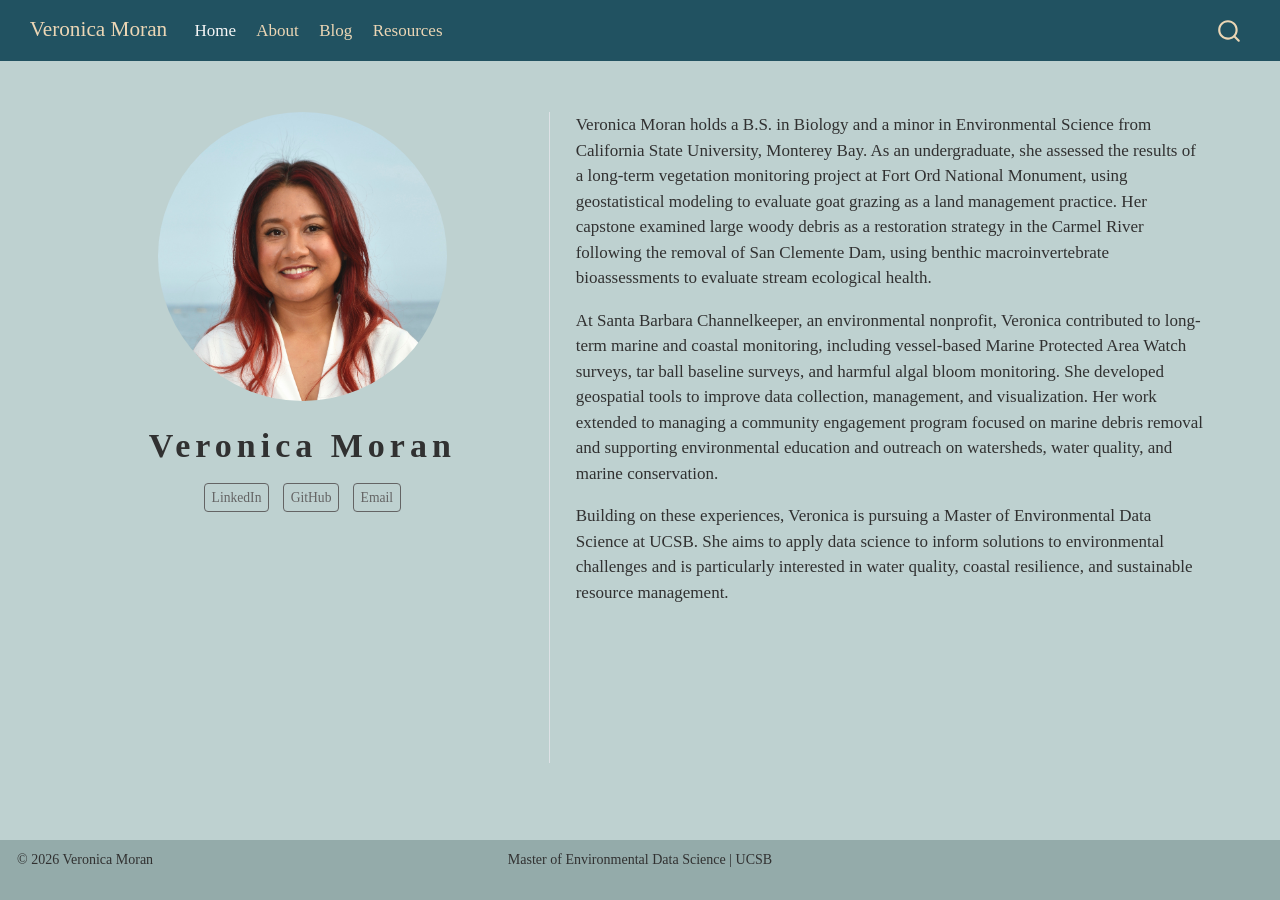
<file: docs/index.html>
<!DOCTYPE html>
<html xmlns="http://www.w3.org/1999/xhtml" lang="en" xml:lang="en"><head>

<meta charset="utf-8">
<meta name="generator" content="quarto-1.10.19">

<meta name="viewport" content="width=device-width, initial-scale=1.0, user-scalable=yes">


<title>Veronica Moran</title>
<style>
/* Default styles provided by pandoc.
** See https://pandoc.org/MANUAL.html#variables-for-html for config info.
*/
span.smallcaps{font-variant: small-caps;}
div.columns{display: flex; gap: 1.5em;}
div.column{flex: auto;}
@media screen {
div.columns{gap: min(4vw, 1.5em);}
div.column{overflow-x: auto;}
}
div.hanging-indent{margin-left: 1.5em; text-indent: -1.5em;}
ul.task-list{list-style: none;}
ul.task-list li input[type="checkbox"] {
  width: 0.8em;
  margin: 0 0.8em 0.2em -1em; /* quarto-specific, see https://github.com/quarto-dev/quarto-cli/issues/4556 */ 
  vertical-align: middle;
}
</style>


<script src="site_libs/quarto-nav/quarto-nav.js"></script>
<script src="site_libs/quarto-nav/headroom.min.js"></script>
<script src="site_libs/clipboard/clipboard.min.js"></script>
<script src="site_libs/quarto-search/autocomplete.umd.js"></script>
<script src="site_libs/quarto-search/fuse.min.js"></script>
<script src="site_libs/quarto-search/quarto-search.js"></script>
<meta name="quarto:offset" content="./">
<script src="site_libs/quarto-html/quarto.js" type="module"></script>
<script src="site_libs/quarto-html/tabsets/tabsets.js" type="module"></script>
<script src="site_libs/quarto-html/popper.min.js"></script>
<script src="site_libs/quarto-html/tippy.umd.min.js"></script>
<link href="site_libs/quarto-html/tippy.css" rel="stylesheet">
<link href="site_libs/quarto-html/quarto-syntax-highlighting-bf27225e3a48a9273f3daa8f8e829971.css" rel="stylesheet" id="quarto-text-highlighting-styles">
<script src="site_libs/bootstrap/bootstrap.min.js"></script>
<link href="site_libs/bootstrap/bootstrap-icons.css" rel="stylesheet">
<link href="site_libs/bootstrap/bootstrap-0b3ce095082295a3282e0a45d4f24c90.min.css" rel="stylesheet" append-hash="true" id="quarto-bootstrap" data-mode="light">
<script id="quarto-search-options" type="application/json">{
  "location": "navbar",
  "copy-button": false,
  "collapse-after": 3,
  "panel-placement": "end",
  "type": "overlay",
  "limit": 50,
  "keyboard-shortcut": [
    "f",
    "/",
    "s"
  ],
  "show-item-context": false,
  "language": {
    "search-no-results-text": "No results",
    "search-matching-documents-text": "matching documents",
    "search-copy-link-title": "Copy link to search",
    "search-hide-matches-text": "Hide additional matches",
    "search-more-match-text": "more match in this document",
    "search-more-matches-text": "more matches in this document",
    "search-clear-button-title": "Clear",
    "search-text-placeholder": "",
    "search-detached-cancel-button-title": "Cancel",
    "search-submit-button-title": "Submit",
    "search-label": "Search"
  }
}</script>


</head>

<body class="nav-fixed quarto-light">

<div id="quarto-search-results"></div>
  <header id="quarto-header" class="headroom fixed-top">
    <nav class="navbar navbar-expand-lg " data-bs-theme="dark">
      <div class="navbar-container container-fluid">
      <div class="navbar-brand-container mx-auto">
    <a class="navbar-brand" href="./index.html">
    <span class="navbar-title">Veronica Moran</span>
    </a>
  </div>
            <div id="quarto-search" class="" title="Search"></div>
          <button class="navbar-toggler" type="button" data-bs-toggle="collapse" data-bs-target="#navbarCollapse" aria-controls="navbarCollapse" role="menu" aria-expanded="false" aria-label="Toggle navigation" onclick="if (window.quartoToggleHeadroom) { window.quartoToggleHeadroom(); }">
  <span class="navbar-toggler-icon"></span>
</button>
          <div class="collapse navbar-collapse" id="navbarCollapse">
            <ul class="navbar-nav navbar-nav-scroll me-auto">
  <li class="nav-item">
    <a class="nav-link active" href="./index.html" aria-current="page"> 
<span class="menu-text">Home</span></a>
  </li>  
  <li class="nav-item">
    <a class="nav-link" href="./about.html"> 
<span class="menu-text">About</span></a>
  </li>  
  <li class="nav-item">
    <a class="nav-link" href="./posts.html"> 
<span class="menu-text">Blog</span></a>
  </li>  
  <li class="nav-item">
    <a class="nav-link" href="./resources.html"> 
<span class="menu-text">Resources</span></a>
  </li>  
</ul>
          </div> <!-- /navcollapse -->
            <div class="quarto-navbar-tools">
</div>
      </div> <!-- /container-fluid -->
    </nav>
</header>
<!-- content -->
<div id="quarto-content" class="quarto-container page-columns page-rows-contents page-layout-full page-navbar">
<!-- sidebar -->
<!-- margin-sidebar -->
    
<!-- main -->
<div class="quarto-about-trestles column-page">
  <div class="about-entity">
    <img src="images/headshot.jpg" class="about-image
  round " style="height: 17em; width: 17em;">
<header id="title-block-header" class="quarto-title-block default">
<div class="quarto-title">
<h1 class="title">Veronica Moran</h1>
</div>
<div class="quarto-title-meta column-page">
  </div>
</header>
    <div class="about-links">
  <a href="https://www.linkedin.com/in/veronica-moran-69a644253/" class="about-link" rel="" target="_blank">
     <span class="about-link-text">LinkedIn</span>
  </a>
  <a href="https://github.com/veronica-moran/veronica-moran.git" class="about-link" rel="" target="_blank">
     <span class="about-link-text">GitHub</span>
  </a>
  <a href="mailto:vmoran@ucsb.edu" class="about-link" rel="" target="">
     <span class="about-link-text">Email</span>
  </a>
</div>
  </div>
  <div class="about-contents"><main class="content column-page" id="quarto-document-content">
<p>Veronica Moran holds a B.S. in Biology and a minor in Environmental Science from California State University, Monterey Bay. As an undergraduate, she assessed the results of a long-term vegetation monitoring project at Fort Ord National Monument, using geostatistical modeling to evaluate goat grazing as a land management practice. Her capstone examined large woody debris as a restoration strategy in the Carmel River following the removal of San Clemente Dam, using benthic macroinvertebrate bioassessments to evaluate stream ecological health.</p>
<p>At Santa Barbara Channelkeeper, an environmental nonprofit, Veronica contributed to long-term marine and coastal monitoring, including vessel-based Marine Protected Area Watch surveys, tar ball baseline surveys, and harmful algal bloom monitoring. She developed geospatial tools to improve data collection, management, and visualization. Her work extended to managing a community engagement program focused on marine debris removal and supporting environmental education and outreach on watersheds, water quality, and marine conservation.</p>
<p>Building on these experiences, Veronica is pursuing a Master of Environmental Data Science at UCSB. She aims to apply data science to inform solutions to environmental challenges and is particularly interested in water quality, coastal resilience, and sustainable resource management.</p>


</main></div>
</div>
 <!-- /main -->
<script id="quarto-html-after-body" type="application/javascript">
  window.document.addEventListener("DOMContentLoaded", function (event) {
    const isCodeAnnotation = (el) => {
      for (const clz of el.classList) {
        if (clz.startsWith('code-annotation-')) {                     
          return true;
        }
      }
      return false;
    }
    const onCopySuccess = function(e) {
      // button target
      const button = e.trigger;
      // don't keep focus
      button.blur();
      // flash "checked"
      button.classList.add('code-copy-button-checked');
      var currentTitle = button.getAttribute("title");
      button.setAttribute("title", "Copied!");
      let tooltip;
      if (window.bootstrap) {
        button.setAttribute("data-bs-toggle", "tooltip");
        button.setAttribute("data-bs-placement", "left");
        button.setAttribute("data-bs-title", "Copied!");
        tooltip = new bootstrap.Tooltip(button, 
          { trigger: "manual", 
            customClass: "code-copy-button-tooltip",
            offset: [0, -8]});
        tooltip.show();    
      }
      setTimeout(function() {
        if (tooltip) {
          tooltip.hide();
          button.removeAttribute("data-bs-title");
          button.removeAttribute("data-bs-toggle");
          button.removeAttribute("data-bs-placement");
        }
        button.setAttribute("title", currentTitle);
        button.classList.remove('code-copy-button-checked');
      }, 1000);
      // clear code selection
      e.clearSelection();
    }
    const getTextToCopy = function(trigger) {
      const outerScaffold = trigger.parentElement.cloneNode(true);
      const codeEl = outerScaffold.querySelector('code');
      for (const childEl of codeEl.children) {
        if (isCodeAnnotation(childEl)) {
          childEl.remove();
        }
      }
      return codeEl.innerText;
    }
    const clipboard = new window.ClipboardJS('.code-copy-button:not([data-in-quarto-modal])', {
      text: getTextToCopy
    });
    clipboard.on('success', onCopySuccess);
    if (window.document.getElementById('quarto-embedded-source-code-modal')) {
      const clipboardModal = new window.ClipboardJS('.code-copy-button[data-in-quarto-modal]', {
        text: getTextToCopy,
        container: window.document.getElementById('quarto-embedded-source-code-modal')
      });
      clipboardModal.on('success', onCopySuccess);
    }
      var localhostRegex = new RegExp(/^(?:http|https):\/\/localhost\:?[0-9]*\//);
      var mailtoRegex = new RegExp(/^mailto:/);
        var filterRegex = new RegExp('/' + window.location.host + '/');
      var isInternal = (href) => {
          return filterRegex.test(href) || localhostRegex.test(href) || mailtoRegex.test(href);
      }
      // Inspect non-navigation links and adorn them if external
     var links = window.document.querySelectorAll('a[href]:not(.nav-link):not(.navbar-brand):not(.toc-action):not(.sidebar-link):not(.sidebar-item-toggle):not(.pagination-link):not(.no-external):not([aria-hidden]):not(.dropdown-item):not(.quarto-navigation-tool):not(.about-link)');
      for (var i=0; i<links.length; i++) {
        const link = links[i];
        if (!isInternal(link.href)) {
          // undo the damage that might have been done by quarto-nav.js in the case of
          // links that we want to consider external
          if (link.dataset.originalHref !== undefined) {
            link.href = link.dataset.originalHref;
          }
        }
      }
    function tippyHover(el, contentFn, onTriggerFn, onUntriggerFn) {
      const config = {
        allowHTML: true,
        maxWidth: 500,
        delay: 100,
        arrow: false,
        appendTo: function(el) {
            return el.parentElement;
        },
        interactive: true,
        interactiveBorder: 10,
        theme: 'quarto',
        placement: 'bottom-start',
      };
      if (contentFn) {
        config.content = contentFn;
      }
      if (onTriggerFn) {
        config.onTrigger = onTriggerFn;
      }
      if (onUntriggerFn) {
        config.onUntrigger = onUntriggerFn;
      }
      window.tippy(el, config); 
    }
    const noterefs = window.document.querySelectorAll('a[role="doc-noteref"]');
    for (var i=0; i<noterefs.length; i++) {
      const ref = noterefs[i];
      tippyHover(ref, function() {
        // use id or data attribute instead here
        let href = ref.getAttribute('data-footnote-href') || ref.getAttribute('href');
        try { href = new URL(href).hash; } catch {}
        const id = href.replace(/^#\/?/, "");
        const note = window.document.getElementById(id);
        if (note) {
          return note.innerHTML;
        } else {
          return "";
        }
      });
    }
    const xrefs = window.document.querySelectorAll('a.quarto-xref');
    const processXRef = (id, note) => {
      // Strip column container classes
      const stripColumnClz = (el) => {
        el.classList.remove("page-full", "page-columns");
        if (el.children) {
          for (const child of el.children) {
            stripColumnClz(child);
          }
        }
      }
      stripColumnClz(note)
      if (id === null || id.startsWith('sec-')) {
        // Special case sections, only their first couple elements
        const container = document.createElement("div");
        if (note.children && note.children.length > 2) {
          container.appendChild(note.children[0].cloneNode(true));
          for (let i = 1; i < note.children.length; i++) {
            const child = note.children[i];
            if (child.tagName === "P" && child.innerText === "") {
              continue;
            } else {
              container.appendChild(child.cloneNode(true));
              break;
            }
          }
          if (window.Quarto?.typesetMath) {
            window.Quarto.typesetMath(container);
          }
          return container.innerHTML
        } else {
          if (window.Quarto?.typesetMath) {
            window.Quarto.typesetMath(note);
          }
          return note.innerHTML;
        }
      } else {
        // Remove any anchor links if they are present
        const anchorLink = note.querySelector('a.anchorjs-link');
        if (anchorLink) {
          anchorLink.remove();
        }
        if (window.Quarto?.typesetMath) {
          window.Quarto.typesetMath(note);
        }
        if (note.classList.contains("callout")) {
          return note.outerHTML;
        } else {
          return note.innerHTML;
        }
      }
    }
    for (var i=0; i<xrefs.length; i++) {
      const xref = xrefs[i];
      tippyHover(xref, undefined, function(instance) {
        instance.disable();
        let url = xref.getAttribute('href');
        let hash = undefined; 
        if (url.startsWith('#')) {
          hash = url;
        } else {
          try { hash = new URL(url).hash; } catch {}
        }
        if (hash) {
          const id = hash.replace(/^#\/?/, "");
          const note = window.document.getElementById(id);
          if (note !== null) {
            try {
              const html = processXRef(id, note.cloneNode(true));
              instance.setContent(html);
            } finally {
              instance.enable();
              instance.show();
            }
          } else {
            // See if we can fetch this
            fetch(url.split('#')[0])
            .then(res => res.text())
            .then(html => {
              const parser = new DOMParser();
              const htmlDoc = parser.parseFromString(html, "text/html");
              const note = htmlDoc.getElementById(id);
              if (note !== null) {
                const html = processXRef(id, note);
                instance.setContent(html);
              } 
            }).finally(() => {
              instance.enable();
              instance.show();
            });
          }
        } else {
          // See if we can fetch a full url (with no hash to target)
          // This is a special case and we should probably do some content thinning / targeting
          fetch(url)
          .then(res => res.text())
          .then(html => {
            const parser = new DOMParser();
            const htmlDoc = parser.parseFromString(html, "text/html");
            const note = htmlDoc.querySelector('main.content');
            if (note !== null) {
              // This should only happen for chapter cross references
              // (since there is no id in the URL)
              // remove the first header
              if (note.children.length > 0 && note.children[0].tagName === "HEADER") {
                note.children[0].remove();
              }
              const html = processXRef(null, note);
              instance.setContent(html);
            } 
          }).finally(() => {
            instance.enable();
            instance.show();
          });
        }
      }, function(instance) {
      });
    }
        let selectedAnnoteEl;
        const selectorForAnnotation = ( cell, annotation) => {
          let cellAttr = 'data-code-cell="' + cell + '"';
          let lineAttr = 'data-code-annotation="' +  annotation + '"';
          const selector = 'span[' + cellAttr + '][' + lineAttr + ']';
          return selector;
        }
        const selectCodeLines = (annoteEl) => {
          const doc = window.document;
          const targetCell = annoteEl.getAttribute("data-target-cell");
          const targetAnnotation = annoteEl.getAttribute("data-target-annotation");
          const annoteSpan = window.document.querySelector(selectorForAnnotation(targetCell, targetAnnotation));
          const lines = annoteSpan.getAttribute("data-code-lines").split(",");
          const lineIds = lines.map((line) => {
            return targetCell + "-" + line;
          })
          let top = null;
          let height = null;
          let parent = null;
          if (lineIds.length > 0) {
              //compute the position of the single el (top and bottom and make a div)
              const el = window.document.getElementById(lineIds[0]);
              top = el.offsetTop;
              height = el.offsetHeight;
              parent = el.parentElement.parentElement;
            if (lineIds.length > 1) {
              const lastEl = window.document.getElementById(lineIds[lineIds.length - 1]);
              const bottom = lastEl.offsetTop + lastEl.offsetHeight;
              height = bottom - top;
            }
            if (top !== null && height !== null && parent !== null) {
              // cook up a div (if necessary) and position it 
              let div = window.document.getElementById("code-annotation-line-highlight");
              if (div === null) {
                div = window.document.createElement("div");
                div.setAttribute("id", "code-annotation-line-highlight");
                div.style.position = 'absolute';
                parent.appendChild(div);
              }
              div.style.top = top - 2 + "px";
              div.style.height = height + 4 + "px";
              div.style.left = 0;
              let gutterDiv = window.document.getElementById("code-annotation-line-highlight-gutter");
              if (gutterDiv === null) {
                gutterDiv = window.document.createElement("div");
                gutterDiv.setAttribute("id", "code-annotation-line-highlight-gutter");
                gutterDiv.style.position = 'absolute';
                const codeCell = window.document.getElementById(targetCell);
                const gutter = codeCell.querySelector('.code-annotation-gutter');
                gutter.appendChild(gutterDiv);
              }
              gutterDiv.style.top = top - 2 + "px";
              gutterDiv.style.height = height + 4 + "px";
            }
            selectedAnnoteEl = annoteEl;
          }
        };
        const unselectCodeLines = () => {
          const elementsIds = ["code-annotation-line-highlight", "code-annotation-line-highlight-gutter"];
          elementsIds.forEach((elId) => {
            const div = window.document.getElementById(elId);
            if (div) {
              div.remove();
            }
          });
          selectedAnnoteEl = undefined;
        };
          // Handle positioning of the toggle
      window.addEventListener(
        "resize",
        throttle(() => {
          elRect = undefined;
          if (selectedAnnoteEl) {
            selectCodeLines(selectedAnnoteEl);
          }
        }, 10)
      );
      function throttle(fn, ms) {
      let throttle = false;
      let timer;
        return (...args) => {
          if(!throttle) { // first call gets through
              fn.apply(this, args);
              throttle = true;
          } else { // all the others get throttled
              if(timer) clearTimeout(timer); // cancel #2
              timer = setTimeout(() => {
                fn.apply(this, args);
                timer = throttle = false;
              }, ms);
          }
        };
      }
        // Attach click handler to the DT
        const annoteDls = window.document.querySelectorAll('dt[data-target-cell]');
        for (const annoteDlNode of annoteDls) {
          annoteDlNode.addEventListener('click', (event) => {
            const clickedEl = event.target;
            if (clickedEl !== selectedAnnoteEl) {
              unselectCodeLines();
              const activeEl = window.document.querySelector('dt[data-target-cell].code-annotation-active');
              if (activeEl) {
                activeEl.classList.remove('code-annotation-active');
              }
              selectCodeLines(clickedEl);
              clickedEl.classList.add('code-annotation-active');
            } else {
              // Unselect the line
              unselectCodeLines();
              clickedEl.classList.remove('code-annotation-active');
            }
          });
        }
    const findCites = (el) => {
      const parentEl = el.parentElement;
      if (parentEl) {
        const cites = parentEl.dataset.cites;
        if (cites) {
          return {
            el,
            cites: cites.split(' ')
          };
        } else {
          return findCites(el.parentElement)
        }
      } else {
        return undefined;
      }
    };
    var bibliorefs = window.document.querySelectorAll('a[role="doc-biblioref"]');
    for (var i=0; i<bibliorefs.length; i++) {
      const ref = bibliorefs[i];
      const citeInfo = findCites(ref);
      if (citeInfo) {
        tippyHover(citeInfo.el, function() {
          var popup = window.document.createElement('div');
          citeInfo.cites.forEach(function(cite) {
            var citeDiv = window.document.createElement('div');
            citeDiv.classList.add('hanging-indent');
            citeDiv.classList.add('csl-entry');
            var biblioDiv = window.document.getElementById('ref-' + cite);
            if (biblioDiv) {
              citeDiv.innerHTML = biblioDiv.innerHTML;
            }
            popup.appendChild(citeDiv);
          });
          return popup.innerHTML;
        });
      }
    }
  });
  </script>
</div> <!-- /content -->
<footer class="footer">
  <div class="nav-footer">
    <div class="nav-footer-left">
<p>© 2026 Veronica Moran</p>
</div>   
    <div class="nav-footer-center">
<p>Master of Environmental Data Science | UCSB</p>
</div>
    <div class="nav-footer-right">
      &nbsp;
    </div>
  </div>
</footer>




</body></html>
</file>
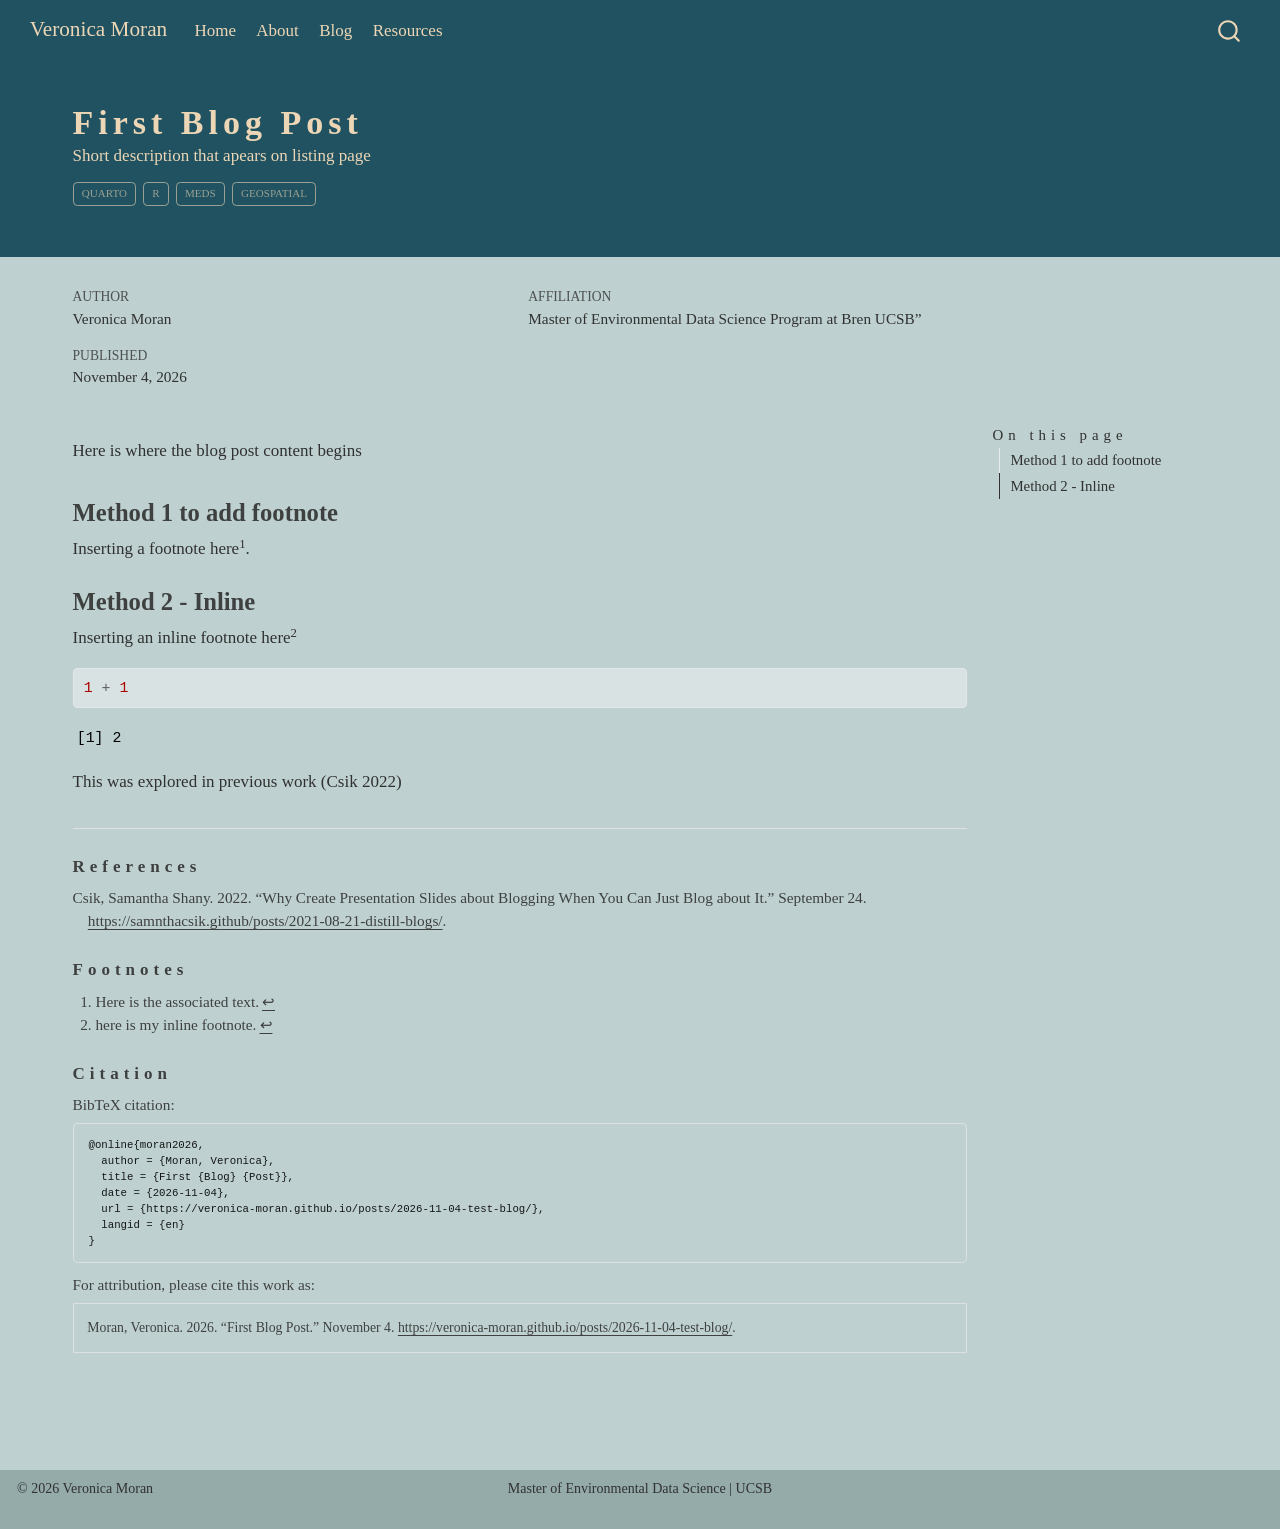
<file: docs/posts/2026-11-04-test-blog/index.html>
<!DOCTYPE html>
<html xmlns="http://www.w3.org/1999/xhtml" lang="en" xml:lang="en"><head>

<meta charset="utf-8">
<meta name="generator" content="quarto-1.10.19">

<meta name="viewport" content="width=device-width, initial-scale=1.0, user-scalable=yes">

<meta name="author" content="Veronica Moran">
<meta name="dcterms.date" content="2026-11-04">
<meta name="description" content="Short description that apears on listing page">

<title>First Blog Post – Veronica Moran</title>
<style>
/* Default styles provided by pandoc.
** See https://pandoc.org/MANUAL.html#variables-for-html for config info.
*/
span.smallcaps{font-variant: small-caps;}
div.columns{display: flex; gap: 1.5em;}
div.column{flex: auto;}
@media screen {
div.columns{gap: min(4vw, 1.5em);}
div.column{overflow-x: auto;}
}
div.hanging-indent{margin-left: 1.5em; text-indent: -1.5em;}
ul.task-list{list-style: none;}
ul.task-list li input[type="checkbox"] {
  width: 0.8em;
  margin: 0 0.8em 0.2em -1em; /* quarto-specific, see https://github.com/quarto-dev/quarto-cli/issues/4556 */ 
  vertical-align: middle;
}
/* CSS for syntax highlighting */
html { -webkit-text-size-adjust: 100%; }
pre > code.sourceCode { white-space: pre; position: relative; }
pre > code.sourceCode > span { display: inline-block; line-height: 1.25; }
pre > code.sourceCode > span:empty { height: 1.2em; }
.sourceCode { overflow: visible; }
code.sourceCode > span { color: inherit; text-decoration: inherit; }
div.sourceCode { margin: 1em 0; }
pre.sourceCode { margin: 0; }
@media screen {
div.sourceCode { overflow: auto; }
}
@media print {
pre > code.sourceCode { white-space: pre-wrap; }
pre > code.sourceCode > span { text-indent: -5em; padding-left: 5em; }
}
pre.numberSource code
  { counter-reset: source-line 0; }
pre.numberSource code > span
  { position: relative; left: -4em; counter-increment: source-line; }
pre.numberSource code > span > a:first-child::before
  { content: counter(source-line);
    position: relative; left: -1em; text-align: right; vertical-align: baseline;
    border: none; display: inline-block;
    -webkit-touch-callout: none; -webkit-user-select: none;
    -khtml-user-select: none; -moz-user-select: none;
    -ms-user-select: none; user-select: none;
    padding: 0 4px; width: 4em;
  }
pre.numberSource { margin-left: 3em;  padding-left: 4px; }
div.sourceCode
  {   }
@media screen {
pre > code.sourceCode > span > a:first-child::before { text-decoration: underline; }
}
/* CSS for citations */
div.csl-bib-body { }
div.csl-entry {
  clear: both;
}
.hanging-indent div.csl-entry {
  margin-left:2em;
  text-indent:-2em;
}
div.csl-left-margin {
  min-width:2em;
  float:left;
}
div.csl-right-inline {
  margin-left:2em;
  padding-left:1em;
}
div.csl-indent {
  margin-left: 2em;
}</style>


<script src="../../site_libs/quarto-nav/quarto-nav.js"></script>
<script src="../../site_libs/quarto-nav/headroom.min.js"></script>
<script src="../../site_libs/clipboard/clipboard.min.js"></script>
<script src="../../site_libs/quarto-search/autocomplete.umd.js"></script>
<script src="../../site_libs/quarto-search/fuse.min.js"></script>
<script src="../../site_libs/quarto-search/quarto-search.js"></script>
<meta name="quarto:offset" content="../../">
<script src="../../site_libs/quarto-html/quarto.js" type="module"></script>
<script src="../../site_libs/quarto-html/tabsets/tabsets.js" type="module"></script>
<script src="../../site_libs/quarto-html/popper.min.js"></script>
<script src="../../site_libs/quarto-html/tippy.umd.min.js"></script>
<script src="../../site_libs/quarto-html/anchor.min.js"></script>
<link href="../../site_libs/quarto-html/tippy.css" rel="stylesheet">
<link href="../../site_libs/quarto-html/quarto-syntax-highlighting-bf27225e3a48a9273f3daa8f8e829971.css" rel="stylesheet" id="quarto-text-highlighting-styles">
<script src="../../site_libs/bootstrap/bootstrap.min.js"></script>
<link href="../../site_libs/bootstrap/bootstrap-icons.css" rel="stylesheet">
<link href="../../site_libs/bootstrap/bootstrap-0415ee20a66f917a243e41aac9840aed.min.css" rel="stylesheet" append-hash="true" id="quarto-bootstrap" data-mode="light">
<script id="quarto-search-options" type="application/json">{
  "location": "navbar",
  "copy-button": false,
  "collapse-after": 3,
  "panel-placement": "end",
  "type": "overlay",
  "limit": 50,
  "keyboard-shortcut": [
    "f",
    "/",
    "s"
  ],
  "show-item-context": false,
  "language": {
    "search-no-results-text": "No results",
    "search-matching-documents-text": "matching documents",
    "search-copy-link-title": "Copy link to search",
    "search-hide-matches-text": "Hide additional matches",
    "search-more-match-text": "more match in this document",
    "search-more-matches-text": "more matches in this document",
    "search-clear-button-title": "Clear",
    "search-text-placeholder": "",
    "search-detached-cancel-button-title": "Cancel",
    "search-submit-button-title": "Submit",
    "search-label": "Search"
  }
}</script>


</head>

<body class="nav-fixed quarto-light">

<div id="quarto-search-results"></div>
  <header id="quarto-header" class="headroom fixed-top quarto-banner">
    <nav class="navbar navbar-expand-lg " data-bs-theme="dark">
      <div class="navbar-container container-fluid">
      <div class="navbar-brand-container mx-auto">
    <a class="navbar-brand" href="../../index.html">
    <span class="navbar-title">Veronica Moran</span>
    </a>
  </div>
            <div id="quarto-search" class="" title="Search"></div>
          <button class="navbar-toggler" type="button" data-bs-toggle="collapse" data-bs-target="#navbarCollapse" aria-controls="navbarCollapse" role="menu" aria-expanded="false" aria-label="Toggle navigation" onclick="if (window.quartoToggleHeadroom) { window.quartoToggleHeadroom(); }">
  <span class="navbar-toggler-icon"></span>
</button>
          <div class="collapse navbar-collapse" id="navbarCollapse">
            <ul class="navbar-nav navbar-nav-scroll me-auto">
  <li class="nav-item">
    <a class="nav-link" href="../../index.html"> 
<span class="menu-text">Home</span></a>
  </li>  
  <li class="nav-item">
    <a class="nav-link" href="../../about.html"> 
<span class="menu-text">About</span></a>
  </li>  
  <li class="nav-item">
    <a class="nav-link" href="../../posts.html"> 
<span class="menu-text">Blog</span></a>
  </li>  
  <li class="nav-item">
    <a class="nav-link" href="../../resources.html"> 
<span class="menu-text">Resources</span></a>
  </li>  
</ul>
          </div> <!-- /navcollapse -->
            <div class="quarto-navbar-tools">
</div>
      </div> <!-- /container-fluid -->
    </nav>
</header>
<!-- content -->
<header id="title-block-header" class="quarto-title-block default page-columns page-full">
  <div class="quarto-title-banner page-columns page-full">
    <div class="quarto-title column-page-left">
      <h1 class="title">First Blog Post</h1>
                  <div>
        <div class="description">
          Short description that apears on listing page
        </div>
      </div>
                          <div class="quarto-categories">
                <div class="quarto-category">Quarto</div>
                <div class="quarto-category">R</div>
                <div class="quarto-category">MEDS</div>
                <div class="quarto-category">Geospatial</div>
              </div>
                  </div>
  </div>
    
  <div class="quarto-title-meta-author column-page-left">
    <div class="quarto-title-meta-heading">Author</div>
    <div class="quarto-title-meta-heading">Affiliation</div>
    
      <div class="quarto-title-meta-contents">
      <p class="author"><a href="https://veronica-moran.github.io/">Veronica Moran</a> </p>
    </div>
    <div class="quarto-title-meta-contents">
          <p class="affiliation">
              <a href="https://ucsb-meds.github.io/">
              Master of Environmental Data Science Program at Bren UCSB”
              </a>
            </p>
        </div>
    </div>

  <div class="quarto-title-meta column-page-left">

        
      <div>
      <div class="quarto-title-meta-heading">Published</div>
      <div class="quarto-title-meta-contents">
        <p class="date">November 4, 2026</p>
      </div>
    </div>
    
      
    </div>
    
  
  </header><div id="quarto-content" class="quarto-container page-columns page-rows-contents page-layout-full page-navbar">
<!-- sidebar -->
<!-- margin-sidebar -->
    <div id="quarto-margin-sidebar" class="sidebar margin-sidebar">
        <nav id="TOC" role="doc-toc" class="toc-active">
    <h2 id="toc-title">On this page</h2>
   
  <ul>
  <li><a href="#method-1-to-add-footnote" id="toc-method-1-to-add-footnote" class="nav-link active" data-scroll-target="#method-1-to-add-footnote">Method 1 to add footnote</a></li>
  <li><a href="#method-2---inline" id="toc-method-2---inline" class="nav-link" data-scroll-target="#method-2---inline">Method 2 - Inline</a></li>
  </ul>
</nav>
    </div>
<!-- main -->
<main class="content quarto-banner-title-block column-page-left" id="quarto-document-content">





<p>Here is where the blog post content begins</p>
<section id="method-1-to-add-footnote" class="level3">
<h3 class="anchored" data-anchor-id="method-1-to-add-footnote">Method 1 to add footnote</h3>
<p>Inserting a footnote here<a href="#fn1" class="footnote-ref" id="fnref1" role="doc-noteref"><sup>1</sup></a>.</p>
</section>
<section id="method-2---inline" class="level3">
<h3 class="anchored" data-anchor-id="method-2---inline">Method 2 - Inline</h3>
<p>Inserting an inline footnote here<a href="#fn2" class="footnote-ref" id="fnref2" role="doc-noteref"><sup>2</sup></a></p>
<div class="cell">
<div class="code-copy-outer-scaffold"><div class="sourceCode cell-code" id="cb1"><pre class="sourceCode r code-with-copy"><code class="sourceCode r"><span id="cb1-1"><a href="#cb1-1" aria-hidden="true" tabindex="-1"></a><span class="dv">1</span> <span class="sc">+</span> <span class="dv">1</span> </span></code></pre></div><button title="Copy to Clipboard" class="code-copy-button"><i class="bi"></i></button></div>
<div class="cell-output cell-output-stdout">
<pre><code>[1] 2</code></pre>
</div>
</div>
<p>This was explored in previous work <span class="citation" data-cites="csik2021">(<a href="#ref-csik2021" role="doc-biblioref">Csik 2022</a>)</span></p>



</section>


<div id="quarto-appendix" class="default"><section class="quarto-appendix-contents" role="doc-bibliography" id="quarto-bibliography"><h2 class="anchored quarto-appendix-heading">References</h2><div id="refs" class="references csl-bib-body hanging-indent" role="list">
<div id="ref-csik2021" class="csl-entry" role="listitem">
Csik, Samantha Shany. 2022. <span>“Why Create Presentation Slides about Blogging When You Can Just Blog about It.”</span> September 24. <a href="https://samnthacsik.github/posts/2021-08-21-distill-blogs/">https://samnthacsik.github/posts/2021-08-21-distill-blogs/</a>.
</div>
</div></section><section id="footnotes" class="footnotes footnotes-end-of-document" role="doc-endnotes"><h2 class="anchored quarto-appendix-heading">Footnotes</h2>

<ol>
<li id="fn1"><p>Here is the associated text.<a href="#fnref1" class="footnote-back" role="doc-backlink">↩︎</a></p></li>
<li id="fn2"><p>here is my inline footnote.<a href="#fnref2" class="footnote-back" role="doc-backlink">↩︎</a></p></li>
</ol>
</section><section class="quarto-appendix-contents" id="quarto-citation"><h2 class="anchored quarto-appendix-heading">Citation</h2><div><div class="quarto-appendix-secondary-label">BibTeX citation:</div><pre class="sourceCode code-with-copy quarto-appendix-bibtex"><code class="sourceCode bibtex">@online{moran2026,
  author = {Moran, Veronica},
  title = {First {Blog} {Post}},
  date = {2026-11-04},
  url = {https://veronica-moran.github.io/posts/2026-11-04-test-blog/},
  langid = {en}
}
</code><button title="Copy to Clipboard" class="code-copy-button"><i class="bi"></i></button></pre><div class="quarto-appendix-secondary-label">For attribution, please cite this work as:</div><div id="ref-moran2026" class="csl-entry quarto-appendix-citeas" role="listitem">
Moran, Veronica. 2026. <span>“First Blog Post.”</span> November 4. <a href="https://veronica-moran.github.io/posts/2026-11-04-test-blog/">https://veronica-moran.github.io/posts/2026-11-04-test-blog/</a>.
</div></div></section></div></main> <!-- /main -->
<script id="quarto-html-after-body" type="application/javascript">
  window.document.addEventListener("DOMContentLoaded", function (event) {
    const icon = "";
    const anchorJS = new window.AnchorJS();
    anchorJS.options = {
      placement: 'right',
      icon: icon
    };
    anchorJS.add('.anchored');
    const isCodeAnnotation = (el) => {
      for (const clz of el.classList) {
        if (clz.startsWith('code-annotation-')) {                     
          return true;
        }
      }
      return false;
    }
    const onCopySuccess = function(e) {
      // button target
      const button = e.trigger;
      // don't keep focus
      button.blur();
      // flash "checked"
      button.classList.add('code-copy-button-checked');
      var currentTitle = button.getAttribute("title");
      button.setAttribute("title", "Copied!");
      let tooltip;
      if (window.bootstrap) {
        button.setAttribute("data-bs-toggle", "tooltip");
        button.setAttribute("data-bs-placement", "left");
        button.setAttribute("data-bs-title", "Copied!");
        tooltip = new bootstrap.Tooltip(button, 
          { trigger: "manual", 
            customClass: "code-copy-button-tooltip",
            offset: [0, -8]});
        tooltip.show();    
      }
      setTimeout(function() {
        if (tooltip) {
          tooltip.hide();
          button.removeAttribute("data-bs-title");
          button.removeAttribute("data-bs-toggle");
          button.removeAttribute("data-bs-placement");
        }
        button.setAttribute("title", currentTitle);
        button.classList.remove('code-copy-button-checked');
      }, 1000);
      // clear code selection
      e.clearSelection();
    }
    const getTextToCopy = function(trigger) {
      const outerScaffold = trigger.parentElement.cloneNode(true);
      const codeEl = outerScaffold.querySelector('code');
      for (const childEl of codeEl.children) {
        if (isCodeAnnotation(childEl)) {
          childEl.remove();
        }
      }
      return codeEl.innerText;
    }
    const clipboard = new window.ClipboardJS('.code-copy-button:not([data-in-quarto-modal])', {
      text: getTextToCopy
    });
    clipboard.on('success', onCopySuccess);
    if (window.document.getElementById('quarto-embedded-source-code-modal')) {
      const clipboardModal = new window.ClipboardJS('.code-copy-button[data-in-quarto-modal]', {
        text: getTextToCopy,
        container: window.document.getElementById('quarto-embedded-source-code-modal')
      });
      clipboardModal.on('success', onCopySuccess);
    }
      var localhostRegex = new RegExp(/^(?:http|https):\/\/localhost\:?[0-9]*\//);
      var mailtoRegex = new RegExp(/^mailto:/);
        var filterRegex = new RegExp('/' + window.location.host + '/');
      var isInternal = (href) => {
          return filterRegex.test(href) || localhostRegex.test(href) || mailtoRegex.test(href);
      }
      // Inspect non-navigation links and adorn them if external
     var links = window.document.querySelectorAll('a[href]:not(.nav-link):not(.navbar-brand):not(.toc-action):not(.sidebar-link):not(.sidebar-item-toggle):not(.pagination-link):not(.no-external):not([aria-hidden]):not(.dropdown-item):not(.quarto-navigation-tool):not(.about-link)');
      for (var i=0; i<links.length; i++) {
        const link = links[i];
        if (!isInternal(link.href)) {
          // undo the damage that might have been done by quarto-nav.js in the case of
          // links that we want to consider external
          if (link.dataset.originalHref !== undefined) {
            link.href = link.dataset.originalHref;
          }
        }
      }
    function tippyHover(el, contentFn, onTriggerFn, onUntriggerFn) {
      const config = {
        allowHTML: true,
        maxWidth: 500,
        delay: 100,
        arrow: false,
        appendTo: function(el) {
            return el.parentElement;
        },
        interactive: true,
        interactiveBorder: 10,
        theme: 'quarto',
        placement: 'bottom-start',
      };
      if (contentFn) {
        config.content = contentFn;
      }
      if (onTriggerFn) {
        config.onTrigger = onTriggerFn;
      }
      if (onUntriggerFn) {
        config.onUntrigger = onUntriggerFn;
      }
      window.tippy(el, config); 
    }
    const noterefs = window.document.querySelectorAll('a[role="doc-noteref"]');
    for (var i=0; i<noterefs.length; i++) {
      const ref = noterefs[i];
      tippyHover(ref, function() {
        // use id or data attribute instead here
        let href = ref.getAttribute('data-footnote-href') || ref.getAttribute('href');
        try { href = new URL(href).hash; } catch {}
        const id = href.replace(/^#\/?/, "");
        const note = window.document.getElementById(id);
        if (note) {
          return note.innerHTML;
        } else {
          return "";
        }
      });
    }
    const xrefs = window.document.querySelectorAll('a.quarto-xref');
    const processXRef = (id, note) => {
      // Strip column container classes
      const stripColumnClz = (el) => {
        el.classList.remove("page-full", "page-columns");
        if (el.children) {
          for (const child of el.children) {
            stripColumnClz(child);
          }
        }
      }
      stripColumnClz(note)
      if (id === null || id.startsWith('sec-')) {
        // Special case sections, only their first couple elements
        const container = document.createElement("div");
        if (note.children && note.children.length > 2) {
          container.appendChild(note.children[0].cloneNode(true));
          for (let i = 1; i < note.children.length; i++) {
            const child = note.children[i];
            if (child.tagName === "P" && child.innerText === "") {
              continue;
            } else {
              container.appendChild(child.cloneNode(true));
              break;
            }
          }
          if (window.Quarto?.typesetMath) {
            window.Quarto.typesetMath(container);
          }
          return container.innerHTML
        } else {
          if (window.Quarto?.typesetMath) {
            window.Quarto.typesetMath(note);
          }
          return note.innerHTML;
        }
      } else {
        // Remove any anchor links if they are present
        const anchorLink = note.querySelector('a.anchorjs-link');
        if (anchorLink) {
          anchorLink.remove();
        }
        if (window.Quarto?.typesetMath) {
          window.Quarto.typesetMath(note);
        }
        if (note.classList.contains("callout")) {
          return note.outerHTML;
        } else {
          return note.innerHTML;
        }
      }
    }
    for (var i=0; i<xrefs.length; i++) {
      const xref = xrefs[i];
      tippyHover(xref, undefined, function(instance) {
        instance.disable();
        let url = xref.getAttribute('href');
        let hash = undefined; 
        if (url.startsWith('#')) {
          hash = url;
        } else {
          try { hash = new URL(url).hash; } catch {}
        }
        if (hash) {
          const id = hash.replace(/^#\/?/, "");
          const note = window.document.getElementById(id);
          if (note !== null) {
            try {
              const html = processXRef(id, note.cloneNode(true));
              instance.setContent(html);
            } finally {
              instance.enable();
              instance.show();
            }
          } else {
            // See if we can fetch this
            fetch(url.split('#')[0])
            .then(res => res.text())
            .then(html => {
              const parser = new DOMParser();
              const htmlDoc = parser.parseFromString(html, "text/html");
              const note = htmlDoc.getElementById(id);
              if (note !== null) {
                const html = processXRef(id, note);
                instance.setContent(html);
              } 
            }).finally(() => {
              instance.enable();
              instance.show();
            });
          }
        } else {
          // See if we can fetch a full url (with no hash to target)
          // This is a special case and we should probably do some content thinning / targeting
          fetch(url)
          .then(res => res.text())
          .then(html => {
            const parser = new DOMParser();
            const htmlDoc = parser.parseFromString(html, "text/html");
            const note = htmlDoc.querySelector('main.content');
            if (note !== null) {
              // This should only happen for chapter cross references
              // (since there is no id in the URL)
              // remove the first header
              if (note.children.length > 0 && note.children[0].tagName === "HEADER") {
                note.children[0].remove();
              }
              const html = processXRef(null, note);
              instance.setContent(html);
            } 
          }).finally(() => {
            instance.enable();
            instance.show();
          });
        }
      }, function(instance) {
      });
    }
        let selectedAnnoteEl;
        const selectorForAnnotation = ( cell, annotation) => {
          let cellAttr = 'data-code-cell="' + cell + '"';
          let lineAttr = 'data-code-annotation="' +  annotation + '"';
          const selector = 'span[' + cellAttr + '][' + lineAttr + ']';
          return selector;
        }
        const selectCodeLines = (annoteEl) => {
          const doc = window.document;
          const targetCell = annoteEl.getAttribute("data-target-cell");
          const targetAnnotation = annoteEl.getAttribute("data-target-annotation");
          const annoteSpan = window.document.querySelector(selectorForAnnotation(targetCell, targetAnnotation));
          const lines = annoteSpan.getAttribute("data-code-lines").split(",");
          const lineIds = lines.map((line) => {
            return targetCell + "-" + line;
          })
          let top = null;
          let height = null;
          let parent = null;
          if (lineIds.length > 0) {
              //compute the position of the single el (top and bottom and make a div)
              const el = window.document.getElementById(lineIds[0]);
              top = el.offsetTop;
              height = el.offsetHeight;
              parent = el.parentElement.parentElement;
            if (lineIds.length > 1) {
              const lastEl = window.document.getElementById(lineIds[lineIds.length - 1]);
              const bottom = lastEl.offsetTop + lastEl.offsetHeight;
              height = bottom - top;
            }
            if (top !== null && height !== null && parent !== null) {
              // cook up a div (if necessary) and position it 
              let div = window.document.getElementById("code-annotation-line-highlight");
              if (div === null) {
                div = window.document.createElement("div");
                div.setAttribute("id", "code-annotation-line-highlight");
                div.style.position = 'absolute';
                parent.appendChild(div);
              }
              div.style.top = top - 2 + "px";
              div.style.height = height + 4 + "px";
              div.style.left = 0;
              let gutterDiv = window.document.getElementById("code-annotation-line-highlight-gutter");
              if (gutterDiv === null) {
                gutterDiv = window.document.createElement("div");
                gutterDiv.setAttribute("id", "code-annotation-line-highlight-gutter");
                gutterDiv.style.position = 'absolute';
                const codeCell = window.document.getElementById(targetCell);
                const gutter = codeCell.querySelector('.code-annotation-gutter');
                gutter.appendChild(gutterDiv);
              }
              gutterDiv.style.top = top - 2 + "px";
              gutterDiv.style.height = height + 4 + "px";
            }
            selectedAnnoteEl = annoteEl;
          }
        };
        const unselectCodeLines = () => {
          const elementsIds = ["code-annotation-line-highlight", "code-annotation-line-highlight-gutter"];
          elementsIds.forEach((elId) => {
            const div = window.document.getElementById(elId);
            if (div) {
              div.remove();
            }
          });
          selectedAnnoteEl = undefined;
        };
          // Handle positioning of the toggle
      window.addEventListener(
        "resize",
        throttle(() => {
          elRect = undefined;
          if (selectedAnnoteEl) {
            selectCodeLines(selectedAnnoteEl);
          }
        }, 10)
      );
      function throttle(fn, ms) {
      let throttle = false;
      let timer;
        return (...args) => {
          if(!throttle) { // first call gets through
              fn.apply(this, args);
              throttle = true;
          } else { // all the others get throttled
              if(timer) clearTimeout(timer); // cancel #2
              timer = setTimeout(() => {
                fn.apply(this, args);
                timer = throttle = false;
              }, ms);
          }
        };
      }
        // Attach click handler to the DT
        const annoteDls = window.document.querySelectorAll('dt[data-target-cell]');
        for (const annoteDlNode of annoteDls) {
          annoteDlNode.addEventListener('click', (event) => {
            const clickedEl = event.target;
            if (clickedEl !== selectedAnnoteEl) {
              unselectCodeLines();
              const activeEl = window.document.querySelector('dt[data-target-cell].code-annotation-active');
              if (activeEl) {
                activeEl.classList.remove('code-annotation-active');
              }
              selectCodeLines(clickedEl);
              clickedEl.classList.add('code-annotation-active');
            } else {
              // Unselect the line
              unselectCodeLines();
              clickedEl.classList.remove('code-annotation-active');
            }
          });
        }
    const findCites = (el) => {
      const parentEl = el.parentElement;
      if (parentEl) {
        const cites = parentEl.dataset.cites;
        if (cites) {
          return {
            el,
            cites: cites.split(' ')
          };
        } else {
          return findCites(el.parentElement)
        }
      } else {
        return undefined;
      }
    };
    var bibliorefs = window.document.querySelectorAll('a[role="doc-biblioref"]');
    for (var i=0; i<bibliorefs.length; i++) {
      const ref = bibliorefs[i];
      const citeInfo = findCites(ref);
      if (citeInfo) {
        tippyHover(citeInfo.el, function() {
          var popup = window.document.createElement('div');
          citeInfo.cites.forEach(function(cite) {
            var citeDiv = window.document.createElement('div');
            citeDiv.classList.add('hanging-indent');
            citeDiv.classList.add('csl-entry');
            var biblioDiv = window.document.getElementById('ref-' + cite);
            if (biblioDiv) {
              citeDiv.innerHTML = biblioDiv.innerHTML;
            }
            popup.appendChild(citeDiv);
          });
          return popup.innerHTML;
        });
      }
    }
  });
  </script>
</div> <!-- /content -->
<footer class="footer">
  <div class="nav-footer">
    <div class="nav-footer-left">
<p>© 2026 Veronica Moran</p>
</div>   
    <div class="nav-footer-center">
<p>Master of Environmental Data Science | UCSB</p>
</div>
    <div class="nav-footer-right">
      &nbsp;
    </div>
  </div>
</footer>




</body></html>
</file>
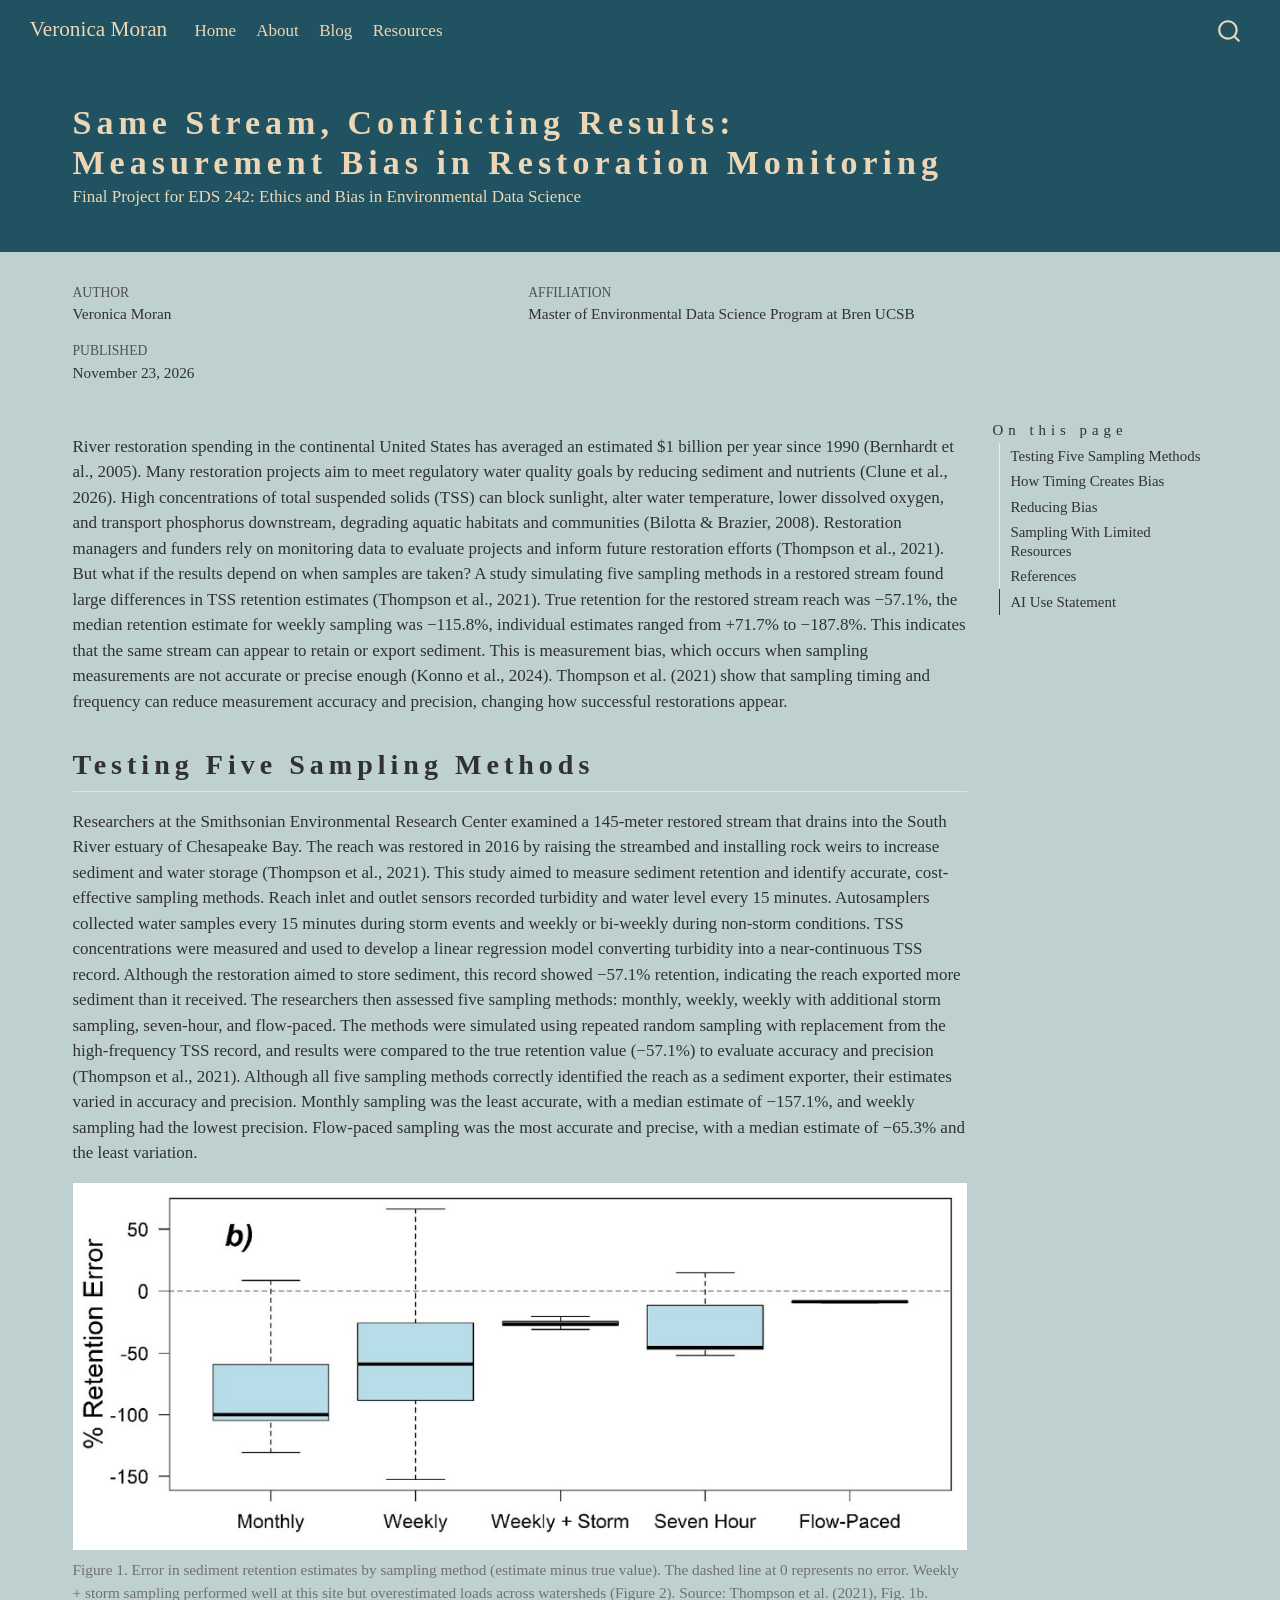
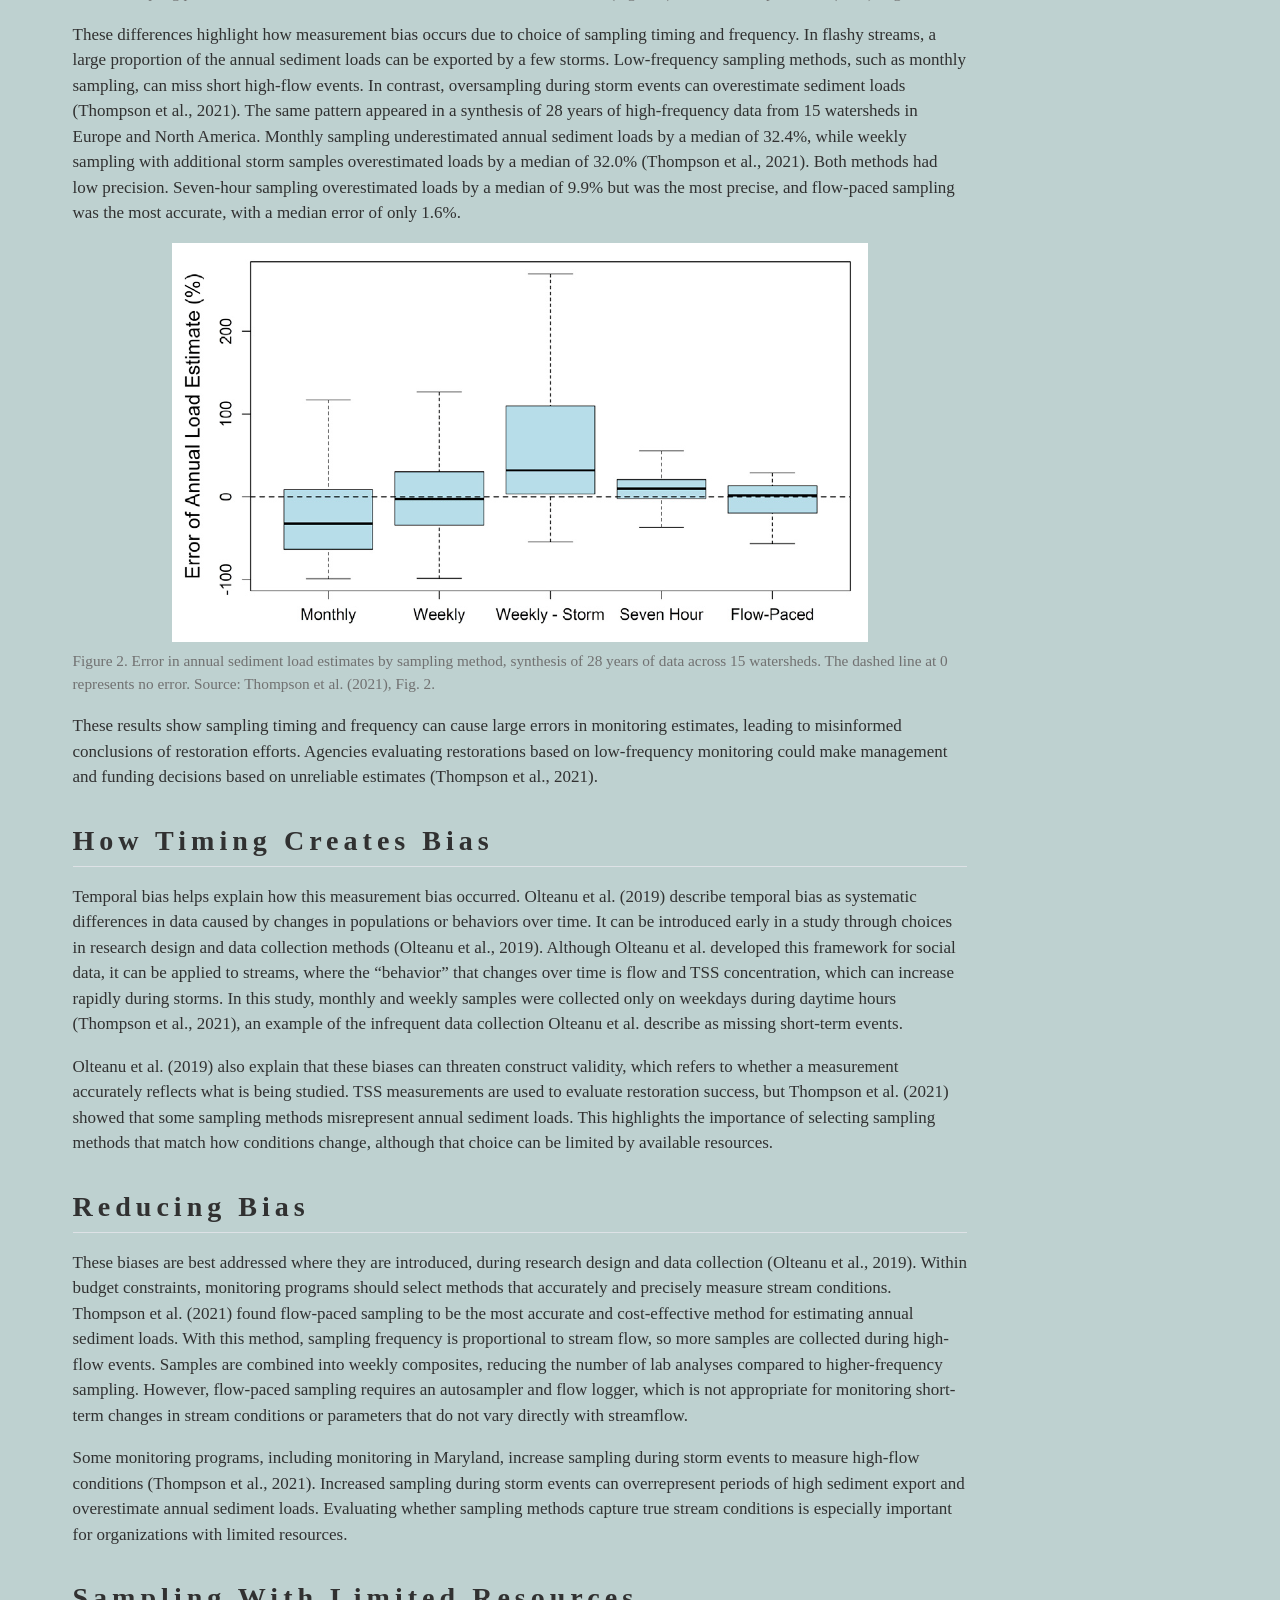
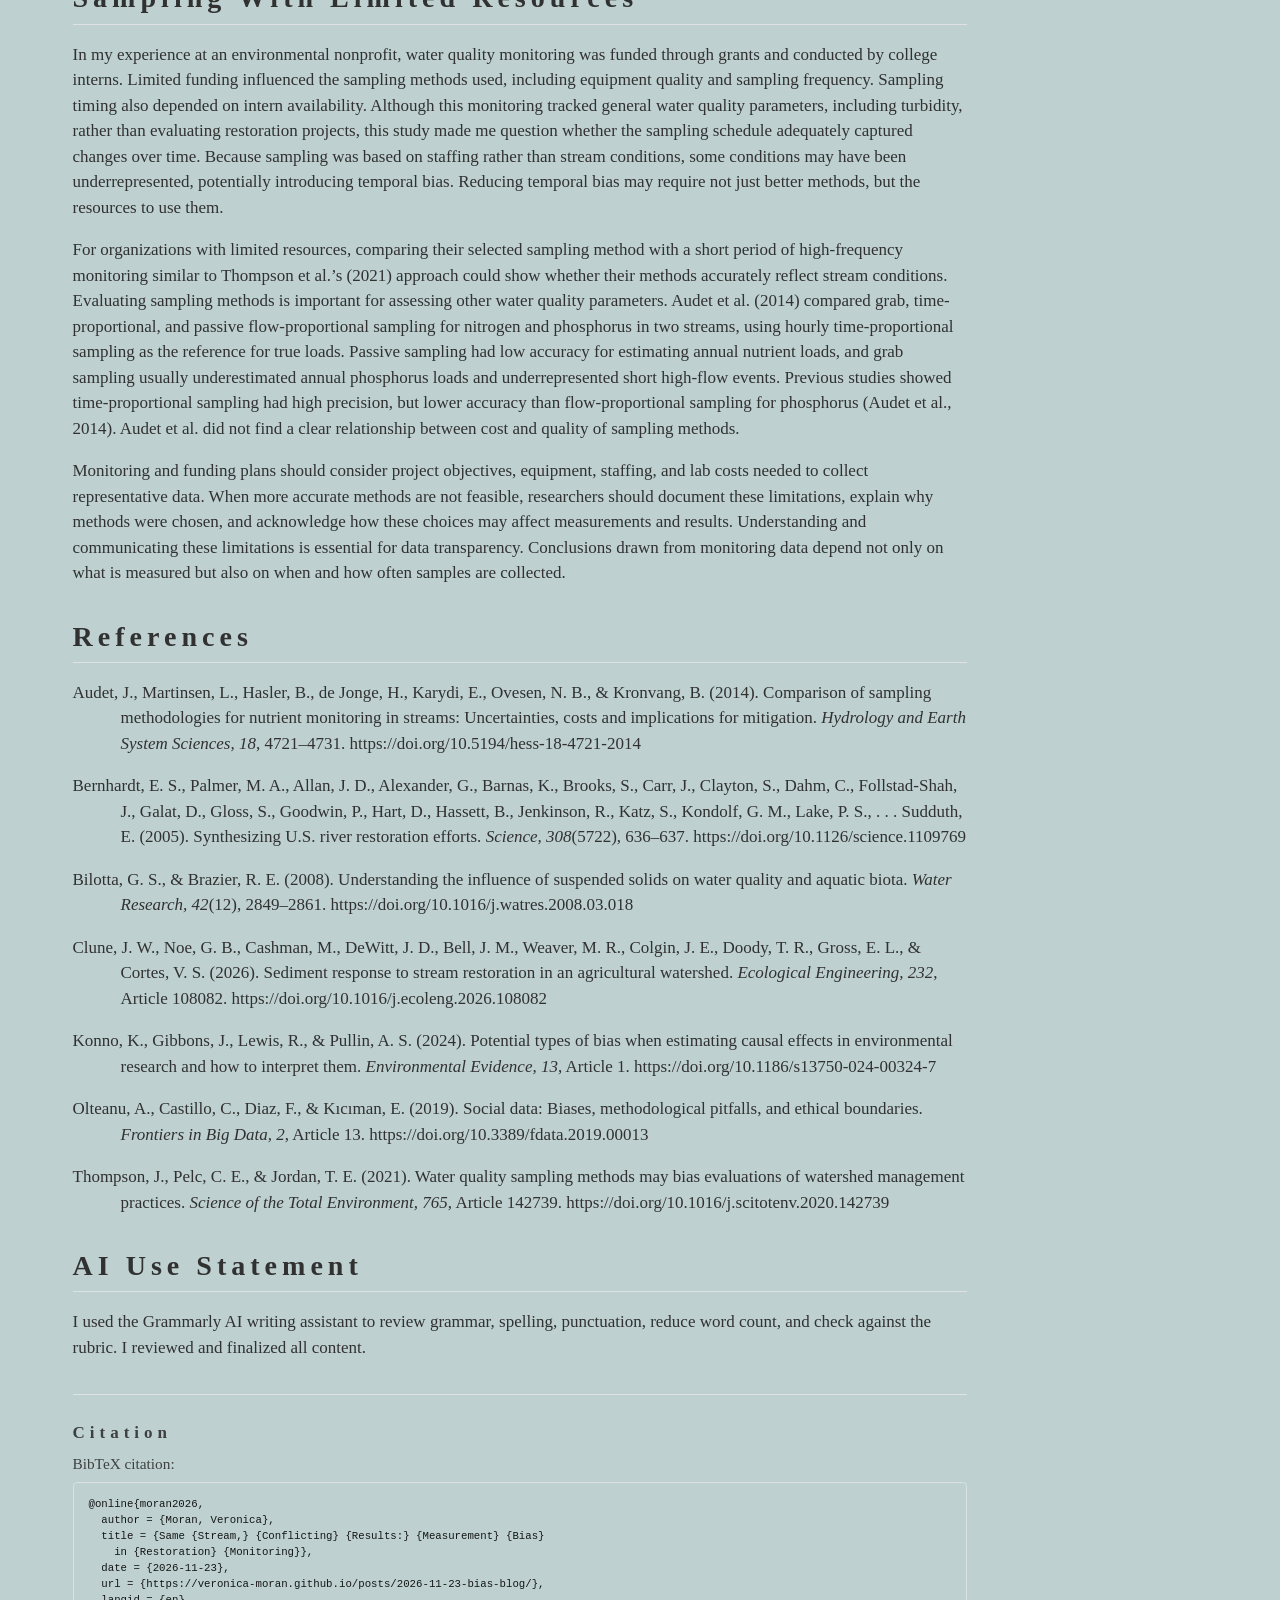
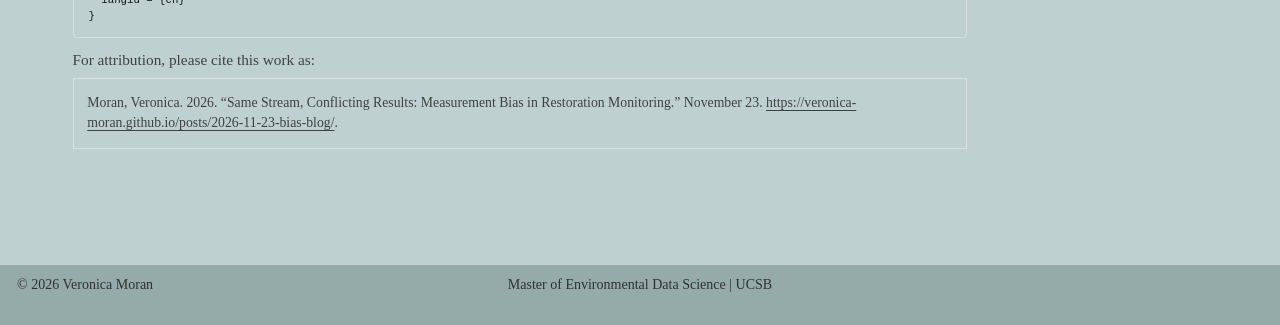
<file: docs/posts/2026-11-23-bias-blog/index.html>
<!DOCTYPE html>
<html xmlns="http://www.w3.org/1999/xhtml" lang="en" xml:lang="en"><head>

<meta charset="utf-8">
<meta name="generator" content="quarto-1.10.19">

<meta name="viewport" content="width=device-width, initial-scale=1.0, user-scalable=yes">

<meta name="author" content="Veronica Moran">
<meta name="dcterms.date" content="2026-11-23">
<meta name="description" content="Final Project for EDS 242: Ethics and Bias in Environmental Data Science">

<title>Same Stream, Conflicting Results: Measurement Bias in Restoration Monitoring – Veronica Moran</title>
<style>
/* Default styles provided by pandoc.
** See https://pandoc.org/MANUAL.html#variables-for-html for config info.
*/
span.smallcaps{font-variant: small-caps;}
div.columns{display: flex; gap: 1.5em;}
div.column{flex: auto;}
@media screen {
div.columns{gap: min(4vw, 1.5em);}
div.column{overflow-x: auto;}
}
div.hanging-indent{margin-left: 1.5em; text-indent: -1.5em;}
ul.task-list{list-style: none;}
ul.task-list li input[type="checkbox"] {
  width: 0.8em;
  margin: 0 0.8em 0.2em -1em; /* quarto-specific, see https://github.com/quarto-dev/quarto-cli/issues/4556 */ 
  vertical-align: middle;
}
</style>


<script src="../../site_libs/quarto-nav/quarto-nav.js"></script>
<script src="../../site_libs/quarto-nav/headroom.min.js"></script>
<script src="../../site_libs/clipboard/clipboard.min.js"></script>
<script src="../../site_libs/quarto-search/autocomplete.umd.js"></script>
<script src="../../site_libs/quarto-search/fuse.min.js"></script>
<script src="../../site_libs/quarto-search/quarto-search.js"></script>
<meta name="quarto:offset" content="../../">
<script src="../../site_libs/quarto-html/quarto.js" type="module"></script>
<script src="../../site_libs/quarto-html/tabsets/tabsets.js" type="module"></script>
<script src="../../site_libs/quarto-html/popper.min.js"></script>
<script src="../../site_libs/quarto-html/tippy.umd.min.js"></script>
<script src="../../site_libs/quarto-html/anchor.min.js"></script>
<link href="../../site_libs/quarto-html/tippy.css" rel="stylesheet">
<link href="../../site_libs/quarto-html/quarto-syntax-highlighting-bf27225e3a48a9273f3daa8f8e829971.css" rel="stylesheet" id="quarto-text-highlighting-styles">
<script src="../../site_libs/bootstrap/bootstrap.min.js"></script>
<link href="../../site_libs/bootstrap/bootstrap-icons.css" rel="stylesheet">
<link href="../../site_libs/bootstrap/bootstrap-0415ee20a66f917a243e41aac9840aed.min.css" rel="stylesheet" append-hash="true" id="quarto-bootstrap" data-mode="light">
<script id="quarto-search-options" type="application/json">{
  "location": "navbar",
  "copy-button": false,
  "collapse-after": 3,
  "panel-placement": "end",
  "type": "overlay",
  "limit": 50,
  "keyboard-shortcut": [
    "f",
    "/",
    "s"
  ],
  "show-item-context": false,
  "language": {
    "search-no-results-text": "No results",
    "search-matching-documents-text": "matching documents",
    "search-copy-link-title": "Copy link to search",
    "search-hide-matches-text": "Hide additional matches",
    "search-more-match-text": "more match in this document",
    "search-more-matches-text": "more matches in this document",
    "search-clear-button-title": "Clear",
    "search-text-placeholder": "",
    "search-detached-cancel-button-title": "Cancel",
    "search-submit-button-title": "Submit",
    "search-label": "Search"
  }
}</script>


</head>

<body class="nav-fixed quarto-light">

<div id="quarto-search-results"></div>
  <header id="quarto-header" class="headroom fixed-top quarto-banner">
    <nav class="navbar navbar-expand-lg " data-bs-theme="dark">
      <div class="navbar-container container-fluid">
      <div class="navbar-brand-container mx-auto">
    <a class="navbar-brand" href="../../index.html">
    <span class="navbar-title">Veronica Moran</span>
    </a>
  </div>
            <div id="quarto-search" class="" title="Search"></div>
          <button class="navbar-toggler" type="button" data-bs-toggle="collapse" data-bs-target="#navbarCollapse" aria-controls="navbarCollapse" role="menu" aria-expanded="false" aria-label="Toggle navigation" onclick="if (window.quartoToggleHeadroom) { window.quartoToggleHeadroom(); }">
  <span class="navbar-toggler-icon"></span>
</button>
          <div class="collapse navbar-collapse" id="navbarCollapse">
            <ul class="navbar-nav navbar-nav-scroll me-auto">
  <li class="nav-item">
    <a class="nav-link" href="../../index.html"> 
<span class="menu-text">Home</span></a>
  </li>  
  <li class="nav-item">
    <a class="nav-link" href="../../about.html"> 
<span class="menu-text">About</span></a>
  </li>  
  <li class="nav-item">
    <a class="nav-link" href="../../posts.html"> 
<span class="menu-text">Blog</span></a>
  </li>  
  <li class="nav-item">
    <a class="nav-link" href="../../resources.html"> 
<span class="menu-text">Resources</span></a>
  </li>  
</ul>
          </div> <!-- /navcollapse -->
            <div class="quarto-navbar-tools">
</div>
      </div> <!-- /container-fluid -->
    </nav>
</header>
<!-- content -->
<header id="title-block-header" class="quarto-title-block default page-columns page-full">
  <div class="quarto-title-banner page-columns page-full">
    <div class="quarto-title column-page-left">
      <h1 class="title">Same Stream, Conflicting Results: Measurement Bias in Restoration Monitoring</h1>
                  <div>
        <div class="description">
          Final Project for EDS 242: Ethics and Bias in Environmental Data Science
        </div>
      </div>
                </div>
  </div>
    
  <div class="quarto-title-meta-author column-page-left">
    <div class="quarto-title-meta-heading">Author</div>
    <div class="quarto-title-meta-heading">Affiliation</div>
    
      <div class="quarto-title-meta-contents">
      <p class="author"><a href="https://veronica-moran.github.io/">Veronica Moran</a> </p>
    </div>
    <div class="quarto-title-meta-contents">
          <p class="affiliation">
              <a href="https://ucsb-meds.github.io/">
              Master of Environmental Data Science Program at Bren UCSB
              </a>
            </p>
        </div>
    </div>

  <div class="quarto-title-meta column-page-left">

        
      <div>
      <div class="quarto-title-meta-heading">Published</div>
      <div class="quarto-title-meta-contents">
        <p class="date">November 23, 2026</p>
      </div>
    </div>
    
      
    </div>
    
  
  </header><div id="quarto-content" class="quarto-container page-columns page-rows-contents page-layout-full page-navbar">
<!-- sidebar -->
<!-- margin-sidebar -->
    <div id="quarto-margin-sidebar" class="sidebar margin-sidebar">
        <nav id="TOC" role="doc-toc" class="toc-active">
    <h2 id="toc-title">On this page</h2>
   
  <ul>
  <li><a href="#testing-five-sampling-methods" id="toc-testing-five-sampling-methods" class="nav-link active" data-scroll-target="#testing-five-sampling-methods">Testing Five Sampling Methods</a></li>
  <li><a href="#how-timing-creates-bias" id="toc-how-timing-creates-bias" class="nav-link" data-scroll-target="#how-timing-creates-bias">How Timing Creates Bias</a></li>
  <li><a href="#reducing-bias" id="toc-reducing-bias" class="nav-link" data-scroll-target="#reducing-bias">Reducing Bias</a></li>
  <li><a href="#sampling-with-limited-resources" id="toc-sampling-with-limited-resources" class="nav-link" data-scroll-target="#sampling-with-limited-resources">Sampling With Limited Resources</a></li>
  <li><a href="#references" id="toc-references" class="nav-link" data-scroll-target="#references">References</a></li>
  <li><a href="#ai-use-statement" id="toc-ai-use-statement" class="nav-link" data-scroll-target="#ai-use-statement">AI Use Statement</a></li>
  </ul>
</nav>
    </div>
<!-- main -->
<main class="content quarto-banner-title-block column-page-left" id="quarto-document-content">





<p>River restoration spending in the continental United States has averaged an estimated $1 billion per year since 1990 (Bernhardt et al., 2005). Many restoration projects aim to meet regulatory water quality goals by reducing sediment and nutrients (Clune et al., 2026). High concentrations of total suspended solids (TSS) can block sunlight, alter water temperature, lower dissolved oxygen, and transport phosphorus downstream, degrading aquatic habitats and communities (Bilotta &amp; Brazier, 2008). Restoration managers and funders rely on monitoring data to evaluate projects and inform future restoration efforts (Thompson et al., 2021). But what if the results depend on when samples are taken? A study simulating five sampling methods in a restored stream found large differences in TSS retention estimates (Thompson et al., 2021). True retention for the restored stream reach was −57.1%, the median retention estimate for weekly sampling was −115.8%, individual estimates ranged from +71.7% to −187.8%. This indicates that the same stream can appear to retain or export sediment. This is measurement bias, which occurs when sampling measurements are not accurate or precise enough (Konno et al., 2024). Thompson et al.&nbsp;(2021) show that sampling timing and frequency can reduce measurement accuracy and precision, changing how successful restorations appear.</p>
<section id="testing-five-sampling-methods" class="level2">
<h2 class="anchored" data-anchor-id="testing-five-sampling-methods">Testing Five Sampling Methods</h2>
<p>Researchers at the Smithsonian Environmental Research Center examined a 145-meter restored stream that drains into the South River estuary of Chesapeake Bay. The reach was restored in 2016 by raising the streambed and installing rock weirs to increase sediment and water storage (Thompson et al., 2021). This study aimed to measure sediment retention and identify accurate, cost-effective sampling methods. Reach inlet and outlet sensors recorded turbidity and water level every 15 minutes. Autosamplers collected water samples every 15 minutes during storm events and weekly or bi-weekly during non-storm conditions. TSS concentrations were measured and used to develop a linear regression model converting turbidity into a near-continuous TSS record. Although the restoration aimed to store sediment, this record showed −57.1% retention, indicating the reach exported more sediment than it received. The researchers then assessed five sampling methods: monthly, weekly, weekly with additional storm sampling, seven-hour, and flow-paced. The methods were simulated using repeated random sampling with replacement from the high-frequency TSS record, and results were compared to the true retention value (−57.1%) to evaluate accuracy and precision (Thompson et al., 2021). Although all five sampling methods correctly identified the reach as a sediment exporter, their estimates varied in accuracy and precision. Monthly sampling was the least accurate, with a median estimate of −157.1%, and weekly sampling had the lowest precision. Flow-paced sampling was the most accurate and precise, with a median estimate of −65.3% and the least variation.</p>
<div class="quarto-figure quarto-figure-center">
<figure class="figure">
<p><img src="../../images/retention_error.png" class="img-fluid figure-img"></p>
<figcaption>Figure 1. Error in sediment retention estimates by sampling method (estimate minus true value). The dashed line at 0 represents no error. Weekly + storm sampling performed well at this site but overestimated loads across watersheds (Figure 2). Source: Thompson et al.&nbsp;(2021), Fig. 1b.</figcaption>
</figure>
</div>
<p>These differences highlight how measurement bias occurs due to choice of sampling timing and frequency. In flashy streams, a large proportion of the annual sediment loads can be exported by a few storms. Low-frequency sampling methods, such as monthly sampling, can miss short high-flow events. In contrast, oversampling during storm events can overestimate sediment loads (Thompson et al., 2021). The same pattern appeared in a synthesis of 28 years of high-frequency data from 15 watersheds in Europe and North America. Monthly sampling underestimated annual sediment loads by a median of 32.4%, while weekly sampling with additional storm samples overestimated loads by a median of 32.0% (Thompson et al., 2021). Both methods had low precision. Seven-hour sampling overestimated loads by a median of 9.9% but was the most precise, and flow-paced sampling was the most accurate, with a median error of only 1.6%.</p>
<div class="quarto-figure quarto-figure-center">
<figure class="figure">
<p><img src="../../images/annual_load_error.png" class="img-fluid figure-img"></p>
<figcaption>Figure 2. Error in annual sediment load estimates by sampling method, synthesis of 28 years of data across 15 watersheds. The dashed line at 0 represents no error. Source: Thompson et al.&nbsp;(2021), Fig. 2.</figcaption>
</figure>
</div>
<p>These results show sampling timing and frequency can cause large errors in monitoring estimates, leading to misinformed conclusions of restoration efforts. Agencies evaluating restorations based on low-frequency monitoring could make management and funding decisions based on unreliable estimates (Thompson et al., 2021).</p>
</section>
<section id="how-timing-creates-bias" class="level2">
<h2 class="anchored" data-anchor-id="how-timing-creates-bias">How Timing Creates Bias</h2>
<p>Temporal bias helps explain how this measurement bias occurred. Olteanu et al.&nbsp;(2019) describe temporal bias as systematic differences in data caused by changes in populations or behaviors over time. It can be introduced early in a study through choices in research design and data collection methods (Olteanu et al., 2019). Although Olteanu et al.&nbsp;developed this framework for social data, it can be applied to streams, where the “behavior” that changes over time is flow and TSS concentration, which can increase rapidly during storms. In this study, monthly and weekly samples were collected only on weekdays during daytime hours (Thompson et al., 2021), an example of the infrequent data collection Olteanu et al.&nbsp;describe as missing short-term events.</p>
<p>Olteanu et al.&nbsp;(2019) also explain that these biases can threaten construct validity, which refers to whether a measurement accurately reflects what is being studied. TSS measurements are used to evaluate restoration success, but Thompson et al.&nbsp;(2021) showed that some sampling methods misrepresent annual sediment loads. This highlights the importance of selecting sampling methods that match how conditions change, although that choice can be limited by available resources.</p>
</section>
<section id="reducing-bias" class="level2" style="break-before: page; page-break-before: always;">
<h2 style="break-before: page; page-break-before: always;" class="anchored" data-anchor-id="reducing-bias">Reducing Bias</h2>
<p>These biases are best addressed where they are introduced, during research design and data collection (Olteanu et al., 2019). Within budget constraints, monitoring programs should select methods that accurately and precisely measure stream conditions. Thompson et al.&nbsp;(2021) found flow-paced sampling to be the most accurate and cost-effective method for estimating annual sediment loads. With this method, sampling frequency is proportional to stream flow, so more samples are collected during high-flow events. Samples are combined into weekly composites, reducing the number of lab analyses compared to higher-frequency sampling. However, flow-paced sampling requires an autosampler and flow logger, which is not appropriate for monitoring short-term changes in stream conditions or parameters that do not vary directly with streamflow.</p>
<p>Some monitoring programs, including monitoring in Maryland, increase sampling during storm events to measure high-flow conditions (Thompson et al., 2021). Increased sampling during storm events can overrepresent periods of high sediment export and overestimate annual sediment loads. Evaluating whether sampling methods capture true stream conditions is especially important for organizations with limited resources.</p>
</section>
<section id="sampling-with-limited-resources" class="level2">
<h2 class="anchored" data-anchor-id="sampling-with-limited-resources">Sampling With Limited Resources</h2>
<p>In my experience at an environmental nonprofit, water quality monitoring was funded through grants and conducted by college interns. Limited funding influenced the sampling methods used, including equipment quality and sampling frequency. Sampling timing also depended on intern availability. Although this monitoring tracked general water quality parameters, including turbidity, rather than evaluating restoration projects, this study made me question whether the sampling schedule adequately captured changes over time. Because sampling was based on staffing rather than stream conditions, some conditions may have been underrepresented, potentially introducing temporal bias. Reducing temporal bias may require not just better methods, but the resources to use them.</p>
<p>For organizations with limited resources, comparing their selected sampling method with a short period of high-frequency monitoring similar to Thompson et al.’s (2021) approach could show whether their methods accurately reflect stream conditions. Evaluating sampling methods is important for assessing other water quality parameters. Audet et al.&nbsp;(2014) compared grab, time-proportional, and passive flow-proportional sampling for nitrogen and phosphorus in two streams, using hourly time-proportional sampling as the reference for true loads. Passive sampling had low accuracy for estimating annual nutrient loads, and grab sampling usually underestimated annual phosphorus loads and underrepresented short high-flow events. Previous studies showed time-proportional sampling had high precision, but lower accuracy than flow-proportional sampling for phosphorus (Audet et al., 2014). Audet et al.&nbsp;did not find a clear relationship between cost and quality of sampling methods.</p>
<p>Monitoring and funding plans should consider project objectives, equipment, staffing, and lab costs needed to collect representative data. When more accurate methods are not feasible, researchers should document these limitations, explain why methods were chosen, and acknowledge how these choices may affect measurements and results. Understanding and communicating these limitations is essential for data transparency. Conclusions drawn from monitoring data depend not only on what is measured but also on when and how often samples are collected.</p>
</section>
<section id="references" class="level2">
<h2 class="anchored" data-anchor-id="references">References</h2>
<div style="padding-left: 0.5in; text-indent: -0.5in;">
<p>Audet, J., Martinsen, L., Hasler, B., de Jonge, H., Karydi, E., Ovesen, N. B., &amp; Kronvang, B. (2014). Comparison of sampling methodologies for nutrient monitoring in streams: Uncertainties, costs and implications for mitigation. <em>Hydrology and Earth System Sciences, 18</em>, 4721–4731. https://doi.org/10.5194/hess-18-4721-2014</p>
<p>Bernhardt, E. S., Palmer, M. A., Allan, J. D., Alexander, G., Barnas, K., Brooks, S., Carr, J., Clayton, S., Dahm, C., Follstad-Shah, J., Galat, D., Gloss, S., Goodwin, P., Hart, D., Hassett, B., Jenkinson, R., Katz, S., Kondolf, G. M., Lake, P. S., . . . Sudduth, E. (2005). Synthesizing U.S. river restoration efforts. <em>Science, 308</em>(5722), 636–637. https://doi.org/10.1126/science.1109769</p>
<p>Bilotta, G. S., &amp; Brazier, R. E. (2008). Understanding the influence of suspended solids on water quality and aquatic biota. <em>Water Research, 42</em>(12), 2849–2861. https://doi.org/10.1016/j.watres.2008.03.018</p>
<p>Clune, J. W., Noe, G. B., Cashman, M., DeWitt, J. D., Bell, J. M., Weaver, M. R., Colgin, J. E., Doody, T. R., Gross, E. L., &amp; Cortes, V. S. (2026). Sediment response to stream restoration in an agricultural watershed. <em>Ecological Engineering, 232</em>, Article 108082. https://doi.org/10.1016/j.ecoleng.2026.108082</p>
<p>Konno, K., Gibbons, J., Lewis, R., &amp; Pullin, A. S. (2024). Potential types of bias when estimating causal effects in environmental research and how to interpret them. <em>Environmental Evidence, 13</em>, Article 1. https://doi.org/10.1186/s13750-024-00324-7</p>
<p>Olteanu, A., Castillo, C., Diaz, F., &amp; Kıcıman, E. (2019). Social data: Biases, methodological pitfalls, and ethical boundaries. <em>Frontiers in Big Data, 2</em>, Article 13. https://doi.org/10.3389/fdata.2019.00013</p>
<p>Thompson, J., Pelc, C. E., &amp; Jordan, T. E. (2021). Water quality sampling methods may bias evaluations of watershed management practices. <em>Science of the Total Environment, 765</em>, Article 142739. https://doi.org/10.1016/j.scitotenv.2020.142739</p>
</div>
</section>
<section id="ai-use-statement" class="level2">
<h2 class="anchored" data-anchor-id="ai-use-statement">AI Use Statement</h2>
<p>I used the Grammarly AI writing assistant to review grammar, spelling, punctuation, reduce word count, and check against the rubric. I reviewed and finalized all content.</p>


</section>

<div id="quarto-appendix" class="default"><section class="quarto-appendix-contents" id="quarto-citation"><h2 class="anchored quarto-appendix-heading">Citation</h2><div><div class="quarto-appendix-secondary-label">BibTeX citation:</div><pre class="sourceCode code-with-copy quarto-appendix-bibtex"><code class="sourceCode bibtex">@online{moran2026,
  author = {Moran, Veronica},
  title = {Same {Stream,} {Conflicting} {Results:} {Measurement} {Bias}
    in {Restoration} {Monitoring}},
  date = {2026-11-23},
  url = {https://veronica-moran.github.io/posts/2026-11-23-bias-blog/},
  langid = {en}
}
</code><button title="Copy to Clipboard" class="code-copy-button"><i class="bi"></i></button></pre><div class="quarto-appendix-secondary-label">For attribution, please cite this work as:</div><div id="ref-moran2026" class="csl-entry quarto-appendix-citeas" role="listitem">
Moran, Veronica. 2026. <span>“Same Stream, Conflicting Results:
Measurement Bias in Restoration Monitoring.”</span> November 23. <a href="https://veronica-moran.github.io/posts/2026-11-23-bias-blog/">https://veronica-moran.github.io/posts/2026-11-23-bias-blog/</a>.
</div></div></section></div></main> <!-- /main -->
<script id="quarto-html-after-body" type="application/javascript">
  window.document.addEventListener("DOMContentLoaded", function (event) {
    const icon = "";
    const anchorJS = new window.AnchorJS();
    anchorJS.options = {
      placement: 'right',
      icon: icon
    };
    anchorJS.add('.anchored');
    const isCodeAnnotation = (el) => {
      for (const clz of el.classList) {
        if (clz.startsWith('code-annotation-')) {                     
          return true;
        }
      }
      return false;
    }
    const onCopySuccess = function(e) {
      // button target
      const button = e.trigger;
      // don't keep focus
      button.blur();
      // flash "checked"
      button.classList.add('code-copy-button-checked');
      var currentTitle = button.getAttribute("title");
      button.setAttribute("title", "Copied!");
      let tooltip;
      if (window.bootstrap) {
        button.setAttribute("data-bs-toggle", "tooltip");
        button.setAttribute("data-bs-placement", "left");
        button.setAttribute("data-bs-title", "Copied!");
        tooltip = new bootstrap.Tooltip(button, 
          { trigger: "manual", 
            customClass: "code-copy-button-tooltip",
            offset: [0, -8]});
        tooltip.show();    
      }
      setTimeout(function() {
        if (tooltip) {
          tooltip.hide();
          button.removeAttribute("data-bs-title");
          button.removeAttribute("data-bs-toggle");
          button.removeAttribute("data-bs-placement");
        }
        button.setAttribute("title", currentTitle);
        button.classList.remove('code-copy-button-checked');
      }, 1000);
      // clear code selection
      e.clearSelection();
    }
    const getTextToCopy = function(trigger) {
      const outerScaffold = trigger.parentElement.cloneNode(true);
      const codeEl = outerScaffold.querySelector('code');
      for (const childEl of codeEl.children) {
        if (isCodeAnnotation(childEl)) {
          childEl.remove();
        }
      }
      return codeEl.innerText;
    }
    const clipboard = new window.ClipboardJS('.code-copy-button:not([data-in-quarto-modal])', {
      text: getTextToCopy
    });
    clipboard.on('success', onCopySuccess);
    if (window.document.getElementById('quarto-embedded-source-code-modal')) {
      const clipboardModal = new window.ClipboardJS('.code-copy-button[data-in-quarto-modal]', {
        text: getTextToCopy,
        container: window.document.getElementById('quarto-embedded-source-code-modal')
      });
      clipboardModal.on('success', onCopySuccess);
    }
      var localhostRegex = new RegExp(/^(?:http|https):\/\/localhost\:?[0-9]*\//);
      var mailtoRegex = new RegExp(/^mailto:/);
        var filterRegex = new RegExp('/' + window.location.host + '/');
      var isInternal = (href) => {
          return filterRegex.test(href) || localhostRegex.test(href) || mailtoRegex.test(href);
      }
      // Inspect non-navigation links and adorn them if external
     var links = window.document.querySelectorAll('a[href]:not(.nav-link):not(.navbar-brand):not(.toc-action):not(.sidebar-link):not(.sidebar-item-toggle):not(.pagination-link):not(.no-external):not([aria-hidden]):not(.dropdown-item):not(.quarto-navigation-tool):not(.about-link)');
      for (var i=0; i<links.length; i++) {
        const link = links[i];
        if (!isInternal(link.href)) {
          // undo the damage that might have been done by quarto-nav.js in the case of
          // links that we want to consider external
          if (link.dataset.originalHref !== undefined) {
            link.href = link.dataset.originalHref;
          }
        }
      }
    function tippyHover(el, contentFn, onTriggerFn, onUntriggerFn) {
      const config = {
        allowHTML: true,
        maxWidth: 500,
        delay: 100,
        arrow: false,
        appendTo: function(el) {
            return el.parentElement;
        },
        interactive: true,
        interactiveBorder: 10,
        theme: 'quarto',
        placement: 'bottom-start',
      };
      if (contentFn) {
        config.content = contentFn;
      }
      if (onTriggerFn) {
        config.onTrigger = onTriggerFn;
      }
      if (onUntriggerFn) {
        config.onUntrigger = onUntriggerFn;
      }
      window.tippy(el, config); 
    }
    const noterefs = window.document.querySelectorAll('a[role="doc-noteref"]');
    for (var i=0; i<noterefs.length; i++) {
      const ref = noterefs[i];
      tippyHover(ref, function() {
        // use id or data attribute instead here
        let href = ref.getAttribute('data-footnote-href') || ref.getAttribute('href');
        try { href = new URL(href).hash; } catch {}
        const id = href.replace(/^#\/?/, "");
        const note = window.document.getElementById(id);
        if (note) {
          return note.innerHTML;
        } else {
          return "";
        }
      });
    }
    const xrefs = window.document.querySelectorAll('a.quarto-xref');
    const processXRef = (id, note) => {
      // Strip column container classes
      const stripColumnClz = (el) => {
        el.classList.remove("page-full", "page-columns");
        if (el.children) {
          for (const child of el.children) {
            stripColumnClz(child);
          }
        }
      }
      stripColumnClz(note)
      if (id === null || id.startsWith('sec-')) {
        // Special case sections, only their first couple elements
        const container = document.createElement("div");
        if (note.children && note.children.length > 2) {
          container.appendChild(note.children[0].cloneNode(true));
          for (let i = 1; i < note.children.length; i++) {
            const child = note.children[i];
            if (child.tagName === "P" && child.innerText === "") {
              continue;
            } else {
              container.appendChild(child.cloneNode(true));
              break;
            }
          }
          if (window.Quarto?.typesetMath) {
            window.Quarto.typesetMath(container);
          }
          return container.innerHTML
        } else {
          if (window.Quarto?.typesetMath) {
            window.Quarto.typesetMath(note);
          }
          return note.innerHTML;
        }
      } else {
        // Remove any anchor links if they are present
        const anchorLink = note.querySelector('a.anchorjs-link');
        if (anchorLink) {
          anchorLink.remove();
        }
        if (window.Quarto?.typesetMath) {
          window.Quarto.typesetMath(note);
        }
        if (note.classList.contains("callout")) {
          return note.outerHTML;
        } else {
          return note.innerHTML;
        }
      }
    }
    for (var i=0; i<xrefs.length; i++) {
      const xref = xrefs[i];
      tippyHover(xref, undefined, function(instance) {
        instance.disable();
        let url = xref.getAttribute('href');
        let hash = undefined; 
        if (url.startsWith('#')) {
          hash = url;
        } else {
          try { hash = new URL(url).hash; } catch {}
        }
        if (hash) {
          const id = hash.replace(/^#\/?/, "");
          const note = window.document.getElementById(id);
          if (note !== null) {
            try {
              const html = processXRef(id, note.cloneNode(true));
              instance.setContent(html);
            } finally {
              instance.enable();
              instance.show();
            }
          } else {
            // See if we can fetch this
            fetch(url.split('#')[0])
            .then(res => res.text())
            .then(html => {
              const parser = new DOMParser();
              const htmlDoc = parser.parseFromString(html, "text/html");
              const note = htmlDoc.getElementById(id);
              if (note !== null) {
                const html = processXRef(id, note);
                instance.setContent(html);
              } 
            }).finally(() => {
              instance.enable();
              instance.show();
            });
          }
        } else {
          // See if we can fetch a full url (with no hash to target)
          // This is a special case and we should probably do some content thinning / targeting
          fetch(url)
          .then(res => res.text())
          .then(html => {
            const parser = new DOMParser();
            const htmlDoc = parser.parseFromString(html, "text/html");
            const note = htmlDoc.querySelector('main.content');
            if (note !== null) {
              // This should only happen for chapter cross references
              // (since there is no id in the URL)
              // remove the first header
              if (note.children.length > 0 && note.children[0].tagName === "HEADER") {
                note.children[0].remove();
              }
              const html = processXRef(null, note);
              instance.setContent(html);
            } 
          }).finally(() => {
            instance.enable();
            instance.show();
          });
        }
      }, function(instance) {
      });
    }
        let selectedAnnoteEl;
        const selectorForAnnotation = ( cell, annotation) => {
          let cellAttr = 'data-code-cell="' + cell + '"';
          let lineAttr = 'data-code-annotation="' +  annotation + '"';
          const selector = 'span[' + cellAttr + '][' + lineAttr + ']';
          return selector;
        }
        const selectCodeLines = (annoteEl) => {
          const doc = window.document;
          const targetCell = annoteEl.getAttribute("data-target-cell");
          const targetAnnotation = annoteEl.getAttribute("data-target-annotation");
          const annoteSpan = window.document.querySelector(selectorForAnnotation(targetCell, targetAnnotation));
          const lines = annoteSpan.getAttribute("data-code-lines").split(",");
          const lineIds = lines.map((line) => {
            return targetCell + "-" + line;
          })
          let top = null;
          let height = null;
          let parent = null;
          if (lineIds.length > 0) {
              //compute the position of the single el (top and bottom and make a div)
              const el = window.document.getElementById(lineIds[0]);
              top = el.offsetTop;
              height = el.offsetHeight;
              parent = el.parentElement.parentElement;
            if (lineIds.length > 1) {
              const lastEl = window.document.getElementById(lineIds[lineIds.length - 1]);
              const bottom = lastEl.offsetTop + lastEl.offsetHeight;
              height = bottom - top;
            }
            if (top !== null && height !== null && parent !== null) {
              // cook up a div (if necessary) and position it 
              let div = window.document.getElementById("code-annotation-line-highlight");
              if (div === null) {
                div = window.document.createElement("div");
                div.setAttribute("id", "code-annotation-line-highlight");
                div.style.position = 'absolute';
                parent.appendChild(div);
              }
              div.style.top = top - 2 + "px";
              div.style.height = height + 4 + "px";
              div.style.left = 0;
              let gutterDiv = window.document.getElementById("code-annotation-line-highlight-gutter");
              if (gutterDiv === null) {
                gutterDiv = window.document.createElement("div");
                gutterDiv.setAttribute("id", "code-annotation-line-highlight-gutter");
                gutterDiv.style.position = 'absolute';
                const codeCell = window.document.getElementById(targetCell);
                const gutter = codeCell.querySelector('.code-annotation-gutter');
                gutter.appendChild(gutterDiv);
              }
              gutterDiv.style.top = top - 2 + "px";
              gutterDiv.style.height = height + 4 + "px";
            }
            selectedAnnoteEl = annoteEl;
          }
        };
        const unselectCodeLines = () => {
          const elementsIds = ["code-annotation-line-highlight", "code-annotation-line-highlight-gutter"];
          elementsIds.forEach((elId) => {
            const div = window.document.getElementById(elId);
            if (div) {
              div.remove();
            }
          });
          selectedAnnoteEl = undefined;
        };
          // Handle positioning of the toggle
      window.addEventListener(
        "resize",
        throttle(() => {
          elRect = undefined;
          if (selectedAnnoteEl) {
            selectCodeLines(selectedAnnoteEl);
          }
        }, 10)
      );
      function throttle(fn, ms) {
      let throttle = false;
      let timer;
        return (...args) => {
          if(!throttle) { // first call gets through
              fn.apply(this, args);
              throttle = true;
          } else { // all the others get throttled
              if(timer) clearTimeout(timer); // cancel #2
              timer = setTimeout(() => {
                fn.apply(this, args);
                timer = throttle = false;
              }, ms);
          }
        };
      }
        // Attach click handler to the DT
        const annoteDls = window.document.querySelectorAll('dt[data-target-cell]');
        for (const annoteDlNode of annoteDls) {
          annoteDlNode.addEventListener('click', (event) => {
            const clickedEl = event.target;
            if (clickedEl !== selectedAnnoteEl) {
              unselectCodeLines();
              const activeEl = window.document.querySelector('dt[data-target-cell].code-annotation-active');
              if (activeEl) {
                activeEl.classList.remove('code-annotation-active');
              }
              selectCodeLines(clickedEl);
              clickedEl.classList.add('code-annotation-active');
            } else {
              // Unselect the line
              unselectCodeLines();
              clickedEl.classList.remove('code-annotation-active');
            }
          });
        }
    const findCites = (el) => {
      const parentEl = el.parentElement;
      if (parentEl) {
        const cites = parentEl.dataset.cites;
        if (cites) {
          return {
            el,
            cites: cites.split(' ')
          };
        } else {
          return findCites(el.parentElement)
        }
      } else {
        return undefined;
      }
    };
    var bibliorefs = window.document.querySelectorAll('a[role="doc-biblioref"]');
    for (var i=0; i<bibliorefs.length; i++) {
      const ref = bibliorefs[i];
      const citeInfo = findCites(ref);
      if (citeInfo) {
        tippyHover(citeInfo.el, function() {
          var popup = window.document.createElement('div');
          citeInfo.cites.forEach(function(cite) {
            var citeDiv = window.document.createElement('div');
            citeDiv.classList.add('hanging-indent');
            citeDiv.classList.add('csl-entry');
            var biblioDiv = window.document.getElementById('ref-' + cite);
            if (biblioDiv) {
              citeDiv.innerHTML = biblioDiv.innerHTML;
            }
            popup.appendChild(citeDiv);
          });
          return popup.innerHTML;
        });
      }
    }
  });
  </script>
</div> <!-- /content -->
<footer class="footer">
  <div class="nav-footer">
    <div class="nav-footer-left">
<p>© 2026 Veronica Moran</p>
</div>   
    <div class="nav-footer-center">
<p>Master of Environmental Data Science | UCSB</p>
</div>
    <div class="nav-footer-right">
      &nbsp;
    </div>
  </div>
</footer>




</body></html>
</file>
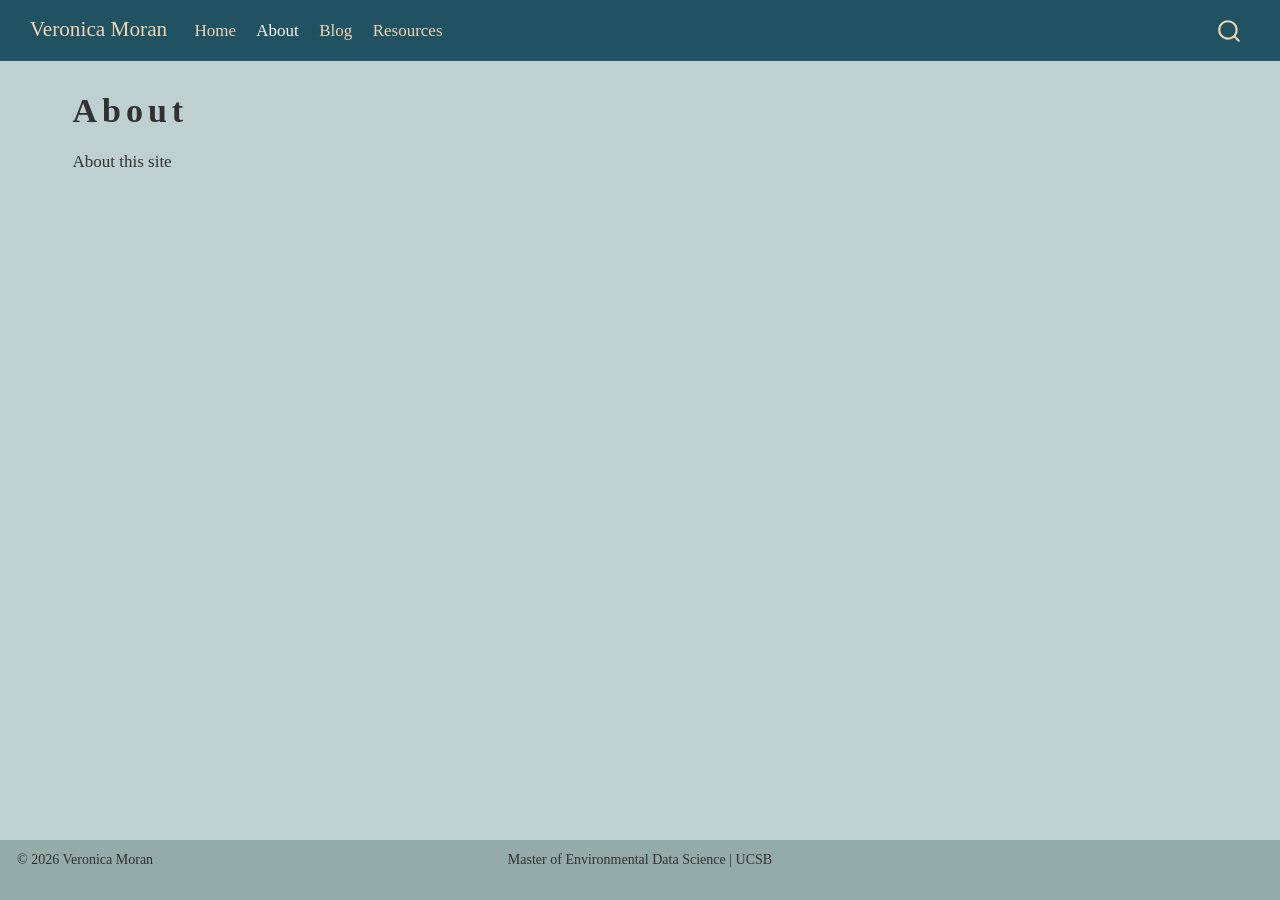
<file: docs/about.html>
<!DOCTYPE html>
<html xmlns="http://www.w3.org/1999/xhtml" lang="en" xml:lang="en"><head>

<meta charset="utf-8">
<meta name="generator" content="quarto-1.10.19">

<meta name="viewport" content="width=device-width, initial-scale=1.0, user-scalable=yes">


<title>About – Veronica Moran</title>
<style>
/* Default styles provided by pandoc.
** See https://pandoc.org/MANUAL.html#variables-for-html for config info.
*/
span.smallcaps{font-variant: small-caps;}
div.columns{display: flex; gap: 1.5em;}
div.column{flex: auto;}
@media screen {
div.columns{gap: min(4vw, 1.5em);}
div.column{overflow-x: auto;}
}
div.hanging-indent{margin-left: 1.5em; text-indent: -1.5em;}
ul.task-list{list-style: none;}
ul.task-list li input[type="checkbox"] {
  width: 0.8em;
  margin: 0 0.8em 0.2em -1em; /* quarto-specific, see https://github.com/quarto-dev/quarto-cli/issues/4556 */ 
  vertical-align: middle;
}
</style>


<script src="site_libs/quarto-nav/quarto-nav.js"></script>
<script src="site_libs/quarto-nav/headroom.min.js"></script>
<script src="site_libs/clipboard/clipboard.min.js"></script>
<script src="site_libs/quarto-search/autocomplete.umd.js"></script>
<script src="site_libs/quarto-search/fuse.min.js"></script>
<script src="site_libs/quarto-search/quarto-search.js"></script>
<meta name="quarto:offset" content="./">
<script src="site_libs/quarto-html/quarto.js" type="module"></script>
<script src="site_libs/quarto-html/tabsets/tabsets.js" type="module"></script>
<script src="site_libs/quarto-html/popper.min.js"></script>
<script src="site_libs/quarto-html/tippy.umd.min.js"></script>
<script src="site_libs/quarto-html/anchor.min.js"></script>
<link href="site_libs/quarto-html/tippy.css" rel="stylesheet">
<link href="site_libs/quarto-html/quarto-syntax-highlighting-bf27225e3a48a9273f3daa8f8e829971.css" rel="stylesheet" id="quarto-text-highlighting-styles">
<script src="site_libs/bootstrap/bootstrap.min.js"></script>
<link href="site_libs/bootstrap/bootstrap-icons.css" rel="stylesheet">
<link href="site_libs/bootstrap/bootstrap-0b3ce095082295a3282e0a45d4f24c90.min.css" rel="stylesheet" append-hash="true" id="quarto-bootstrap" data-mode="light">
<script id="quarto-search-options" type="application/json">{
  "location": "navbar",
  "copy-button": false,
  "collapse-after": 3,
  "panel-placement": "end",
  "type": "overlay",
  "limit": 50,
  "keyboard-shortcut": [
    "f",
    "/",
    "s"
  ],
  "show-item-context": false,
  "language": {
    "search-no-results-text": "No results",
    "search-matching-documents-text": "matching documents",
    "search-copy-link-title": "Copy link to search",
    "search-hide-matches-text": "Hide additional matches",
    "search-more-match-text": "more match in this document",
    "search-more-matches-text": "more matches in this document",
    "search-clear-button-title": "Clear",
    "search-text-placeholder": "",
    "search-detached-cancel-button-title": "Cancel",
    "search-submit-button-title": "Submit",
    "search-label": "Search"
  }
}</script>


</head>

<body class="nav-fixed quarto-light">

<div id="quarto-search-results"></div>
  <header id="quarto-header" class="headroom fixed-top">
    <nav class="navbar navbar-expand-lg " data-bs-theme="dark">
      <div class="navbar-container container-fluid">
      <div class="navbar-brand-container mx-auto">
    <a class="navbar-brand" href="./index.html">
    <span class="navbar-title">Veronica Moran</span>
    </a>
  </div>
            <div id="quarto-search" class="" title="Search"></div>
          <button class="navbar-toggler" type="button" data-bs-toggle="collapse" data-bs-target="#navbarCollapse" aria-controls="navbarCollapse" role="menu" aria-expanded="false" aria-label="Toggle navigation" onclick="if (window.quartoToggleHeadroom) { window.quartoToggleHeadroom(); }">
  <span class="navbar-toggler-icon"></span>
</button>
          <div class="collapse navbar-collapse" id="navbarCollapse">
            <ul class="navbar-nav navbar-nav-scroll me-auto">
  <li class="nav-item">
    <a class="nav-link" href="./index.html"> 
<span class="menu-text">Home</span></a>
  </li>  
  <li class="nav-item">
    <a class="nav-link active" href="./about.html" aria-current="page"> 
<span class="menu-text">About</span></a>
  </li>  
  <li class="nav-item">
    <a class="nav-link" href="./posts.html"> 
<span class="menu-text">Blog</span></a>
  </li>  
  <li class="nav-item">
    <a class="nav-link" href="./resources.html"> 
<span class="menu-text">Resources</span></a>
  </li>  
</ul>
          </div> <!-- /navcollapse -->
            <div class="quarto-navbar-tools">
</div>
      </div> <!-- /container-fluid -->
    </nav>
</header>
<!-- content -->
<div id="quarto-content" class="quarto-container page-columns page-rows-contents page-layout-full page-navbar">
<!-- sidebar -->
<!-- margin-sidebar -->
    <div id="quarto-margin-sidebar" class="sidebar margin-sidebar zindex-bottom">
        
    </div>
<!-- main -->
<main class="content column-page" id="quarto-document-content">

<header id="title-block-header" class="quarto-title-block default">
<div class="quarto-title">
<h1 class="title">About</h1>
</div>



<div class="quarto-title-meta column-page">

    
  
    
  </div>
  


</header>


<p>About this site</p>



</main> <!-- /main -->
<script id="quarto-html-after-body" type="application/javascript">
  window.document.addEventListener("DOMContentLoaded", function (event) {
    const icon = "";
    const anchorJS = new window.AnchorJS();
    anchorJS.options = {
      placement: 'right',
      icon: icon
    };
    anchorJS.add('.anchored');
    const isCodeAnnotation = (el) => {
      for (const clz of el.classList) {
        if (clz.startsWith('code-annotation-')) {                     
          return true;
        }
      }
      return false;
    }
    const onCopySuccess = function(e) {
      // button target
      const button = e.trigger;
      // don't keep focus
      button.blur();
      // flash "checked"
      button.classList.add('code-copy-button-checked');
      var currentTitle = button.getAttribute("title");
      button.setAttribute("title", "Copied!");
      let tooltip;
      if (window.bootstrap) {
        button.setAttribute("data-bs-toggle", "tooltip");
        button.setAttribute("data-bs-placement", "left");
        button.setAttribute("data-bs-title", "Copied!");
        tooltip = new bootstrap.Tooltip(button, 
          { trigger: "manual", 
            customClass: "code-copy-button-tooltip",
            offset: [0, -8]});
        tooltip.show();    
      }
      setTimeout(function() {
        if (tooltip) {
          tooltip.hide();
          button.removeAttribute("data-bs-title");
          button.removeAttribute("data-bs-toggle");
          button.removeAttribute("data-bs-placement");
        }
        button.setAttribute("title", currentTitle);
        button.classList.remove('code-copy-button-checked');
      }, 1000);
      // clear code selection
      e.clearSelection();
    }
    const getTextToCopy = function(trigger) {
      const outerScaffold = trigger.parentElement.cloneNode(true);
      const codeEl = outerScaffold.querySelector('code');
      for (const childEl of codeEl.children) {
        if (isCodeAnnotation(childEl)) {
          childEl.remove();
        }
      }
      return codeEl.innerText;
    }
    const clipboard = new window.ClipboardJS('.code-copy-button:not([data-in-quarto-modal])', {
      text: getTextToCopy
    });
    clipboard.on('success', onCopySuccess);
    if (window.document.getElementById('quarto-embedded-source-code-modal')) {
      const clipboardModal = new window.ClipboardJS('.code-copy-button[data-in-quarto-modal]', {
        text: getTextToCopy,
        container: window.document.getElementById('quarto-embedded-source-code-modal')
      });
      clipboardModal.on('success', onCopySuccess);
    }
      var localhostRegex = new RegExp(/^(?:http|https):\/\/localhost\:?[0-9]*\//);
      var mailtoRegex = new RegExp(/^mailto:/);
        var filterRegex = new RegExp('/' + window.location.host + '/');
      var isInternal = (href) => {
          return filterRegex.test(href) || localhostRegex.test(href) || mailtoRegex.test(href);
      }
      // Inspect non-navigation links and adorn them if external
     var links = window.document.querySelectorAll('a[href]:not(.nav-link):not(.navbar-brand):not(.toc-action):not(.sidebar-link):not(.sidebar-item-toggle):not(.pagination-link):not(.no-external):not([aria-hidden]):not(.dropdown-item):not(.quarto-navigation-tool):not(.about-link)');
      for (var i=0; i<links.length; i++) {
        const link = links[i];
        if (!isInternal(link.href)) {
          // undo the damage that might have been done by quarto-nav.js in the case of
          // links that we want to consider external
          if (link.dataset.originalHref !== undefined) {
            link.href = link.dataset.originalHref;
          }
        }
      }
    function tippyHover(el, contentFn, onTriggerFn, onUntriggerFn) {
      const config = {
        allowHTML: true,
        maxWidth: 500,
        delay: 100,
        arrow: false,
        appendTo: function(el) {
            return el.parentElement;
        },
        interactive: true,
        interactiveBorder: 10,
        theme: 'quarto',
        placement: 'bottom-start',
      };
      if (contentFn) {
        config.content = contentFn;
      }
      if (onTriggerFn) {
        config.onTrigger = onTriggerFn;
      }
      if (onUntriggerFn) {
        config.onUntrigger = onUntriggerFn;
      }
      window.tippy(el, config); 
    }
    const noterefs = window.document.querySelectorAll('a[role="doc-noteref"]');
    for (var i=0; i<noterefs.length; i++) {
      const ref = noterefs[i];
      tippyHover(ref, function() {
        // use id or data attribute instead here
        let href = ref.getAttribute('data-footnote-href') || ref.getAttribute('href');
        try { href = new URL(href).hash; } catch {}
        const id = href.replace(/^#\/?/, "");
        const note = window.document.getElementById(id);
        if (note) {
          return note.innerHTML;
        } else {
          return "";
        }
      });
    }
    const xrefs = window.document.querySelectorAll('a.quarto-xref');
    const processXRef = (id, note) => {
      // Strip column container classes
      const stripColumnClz = (el) => {
        el.classList.remove("page-full", "page-columns");
        if (el.children) {
          for (const child of el.children) {
            stripColumnClz(child);
          }
        }
      }
      stripColumnClz(note)
      if (id === null || id.startsWith('sec-')) {
        // Special case sections, only their first couple elements
        const container = document.createElement("div");
        if (note.children && note.children.length > 2) {
          container.appendChild(note.children[0].cloneNode(true));
          for (let i = 1; i < note.children.length; i++) {
            const child = note.children[i];
            if (child.tagName === "P" && child.innerText === "") {
              continue;
            } else {
              container.appendChild(child.cloneNode(true));
              break;
            }
          }
          if (window.Quarto?.typesetMath) {
            window.Quarto.typesetMath(container);
          }
          return container.innerHTML
        } else {
          if (window.Quarto?.typesetMath) {
            window.Quarto.typesetMath(note);
          }
          return note.innerHTML;
        }
      } else {
        // Remove any anchor links if they are present
        const anchorLink = note.querySelector('a.anchorjs-link');
        if (anchorLink) {
          anchorLink.remove();
        }
        if (window.Quarto?.typesetMath) {
          window.Quarto.typesetMath(note);
        }
        if (note.classList.contains("callout")) {
          return note.outerHTML;
        } else {
          return note.innerHTML;
        }
      }
    }
    for (var i=0; i<xrefs.length; i++) {
      const xref = xrefs[i];
      tippyHover(xref, undefined, function(instance) {
        instance.disable();
        let url = xref.getAttribute('href');
        let hash = undefined; 
        if (url.startsWith('#')) {
          hash = url;
        } else {
          try { hash = new URL(url).hash; } catch {}
        }
        if (hash) {
          const id = hash.replace(/^#\/?/, "");
          const note = window.document.getElementById(id);
          if (note !== null) {
            try {
              const html = processXRef(id, note.cloneNode(true));
              instance.setContent(html);
            } finally {
              instance.enable();
              instance.show();
            }
          } else {
            // See if we can fetch this
            fetch(url.split('#')[0])
            .then(res => res.text())
            .then(html => {
              const parser = new DOMParser();
              const htmlDoc = parser.parseFromString(html, "text/html");
              const note = htmlDoc.getElementById(id);
              if (note !== null) {
                const html = processXRef(id, note);
                instance.setContent(html);
              } 
            }).finally(() => {
              instance.enable();
              instance.show();
            });
          }
        } else {
          // See if we can fetch a full url (with no hash to target)
          // This is a special case and we should probably do some content thinning / targeting
          fetch(url)
          .then(res => res.text())
          .then(html => {
            const parser = new DOMParser();
            const htmlDoc = parser.parseFromString(html, "text/html");
            const note = htmlDoc.querySelector('main.content');
            if (note !== null) {
              // This should only happen for chapter cross references
              // (since there is no id in the URL)
              // remove the first header
              if (note.children.length > 0 && note.children[0].tagName === "HEADER") {
                note.children[0].remove();
              }
              const html = processXRef(null, note);
              instance.setContent(html);
            } 
          }).finally(() => {
            instance.enable();
            instance.show();
          });
        }
      }, function(instance) {
      });
    }
        let selectedAnnoteEl;
        const selectorForAnnotation = ( cell, annotation) => {
          let cellAttr = 'data-code-cell="' + cell + '"';
          let lineAttr = 'data-code-annotation="' +  annotation + '"';
          const selector = 'span[' + cellAttr + '][' + lineAttr + ']';
          return selector;
        }
        const selectCodeLines = (annoteEl) => {
          const doc = window.document;
          const targetCell = annoteEl.getAttribute("data-target-cell");
          const targetAnnotation = annoteEl.getAttribute("data-target-annotation");
          const annoteSpan = window.document.querySelector(selectorForAnnotation(targetCell, targetAnnotation));
          const lines = annoteSpan.getAttribute("data-code-lines").split(",");
          const lineIds = lines.map((line) => {
            return targetCell + "-" + line;
          })
          let top = null;
          let height = null;
          let parent = null;
          if (lineIds.length > 0) {
              //compute the position of the single el (top and bottom and make a div)
              const el = window.document.getElementById(lineIds[0]);
              top = el.offsetTop;
              height = el.offsetHeight;
              parent = el.parentElement.parentElement;
            if (lineIds.length > 1) {
              const lastEl = window.document.getElementById(lineIds[lineIds.length - 1]);
              const bottom = lastEl.offsetTop + lastEl.offsetHeight;
              height = bottom - top;
            }
            if (top !== null && height !== null && parent !== null) {
              // cook up a div (if necessary) and position it 
              let div = window.document.getElementById("code-annotation-line-highlight");
              if (div === null) {
                div = window.document.createElement("div");
                div.setAttribute("id", "code-annotation-line-highlight");
                div.style.position = 'absolute';
                parent.appendChild(div);
              }
              div.style.top = top - 2 + "px";
              div.style.height = height + 4 + "px";
              div.style.left = 0;
              let gutterDiv = window.document.getElementById("code-annotation-line-highlight-gutter");
              if (gutterDiv === null) {
                gutterDiv = window.document.createElement("div");
                gutterDiv.setAttribute("id", "code-annotation-line-highlight-gutter");
                gutterDiv.style.position = 'absolute';
                const codeCell = window.document.getElementById(targetCell);
                const gutter = codeCell.querySelector('.code-annotation-gutter');
                gutter.appendChild(gutterDiv);
              }
              gutterDiv.style.top = top - 2 + "px";
              gutterDiv.style.height = height + 4 + "px";
            }
            selectedAnnoteEl = annoteEl;
          }
        };
        const unselectCodeLines = () => {
          const elementsIds = ["code-annotation-line-highlight", "code-annotation-line-highlight-gutter"];
          elementsIds.forEach((elId) => {
            const div = window.document.getElementById(elId);
            if (div) {
              div.remove();
            }
          });
          selectedAnnoteEl = undefined;
        };
          // Handle positioning of the toggle
      window.addEventListener(
        "resize",
        throttle(() => {
          elRect = undefined;
          if (selectedAnnoteEl) {
            selectCodeLines(selectedAnnoteEl);
          }
        }, 10)
      );
      function throttle(fn, ms) {
      let throttle = false;
      let timer;
        return (...args) => {
          if(!throttle) { // first call gets through
              fn.apply(this, args);
              throttle = true;
          } else { // all the others get throttled
              if(timer) clearTimeout(timer); // cancel #2
              timer = setTimeout(() => {
                fn.apply(this, args);
                timer = throttle = false;
              }, ms);
          }
        };
      }
        // Attach click handler to the DT
        const annoteDls = window.document.querySelectorAll('dt[data-target-cell]');
        for (const annoteDlNode of annoteDls) {
          annoteDlNode.addEventListener('click', (event) => {
            const clickedEl = event.target;
            if (clickedEl !== selectedAnnoteEl) {
              unselectCodeLines();
              const activeEl = window.document.querySelector('dt[data-target-cell].code-annotation-active');
              if (activeEl) {
                activeEl.classList.remove('code-annotation-active');
              }
              selectCodeLines(clickedEl);
              clickedEl.classList.add('code-annotation-active');
            } else {
              // Unselect the line
              unselectCodeLines();
              clickedEl.classList.remove('code-annotation-active');
            }
          });
        }
    const findCites = (el) => {
      const parentEl = el.parentElement;
      if (parentEl) {
        const cites = parentEl.dataset.cites;
        if (cites) {
          return {
            el,
            cites: cites.split(' ')
          };
        } else {
          return findCites(el.parentElement)
        }
      } else {
        return undefined;
      }
    };
    var bibliorefs = window.document.querySelectorAll('a[role="doc-biblioref"]');
    for (var i=0; i<bibliorefs.length; i++) {
      const ref = bibliorefs[i];
      const citeInfo = findCites(ref);
      if (citeInfo) {
        tippyHover(citeInfo.el, function() {
          var popup = window.document.createElement('div');
          citeInfo.cites.forEach(function(cite) {
            var citeDiv = window.document.createElement('div');
            citeDiv.classList.add('hanging-indent');
            citeDiv.classList.add('csl-entry');
            var biblioDiv = window.document.getElementById('ref-' + cite);
            if (biblioDiv) {
              citeDiv.innerHTML = biblioDiv.innerHTML;
            }
            popup.appendChild(citeDiv);
          });
          return popup.innerHTML;
        });
      }
    }
  });
  </script>
</div> <!-- /content -->
<footer class="footer">
  <div class="nav-footer">
    <div class="nav-footer-left">
<p>© 2026 Veronica Moran</p>
</div>   
    <div class="nav-footer-center">
<p>Master of Environmental Data Science | UCSB</p>
</div>
    <div class="nav-footer-right">
      &nbsp;
    </div>
  </div>
</footer>




</body></html>
</file>
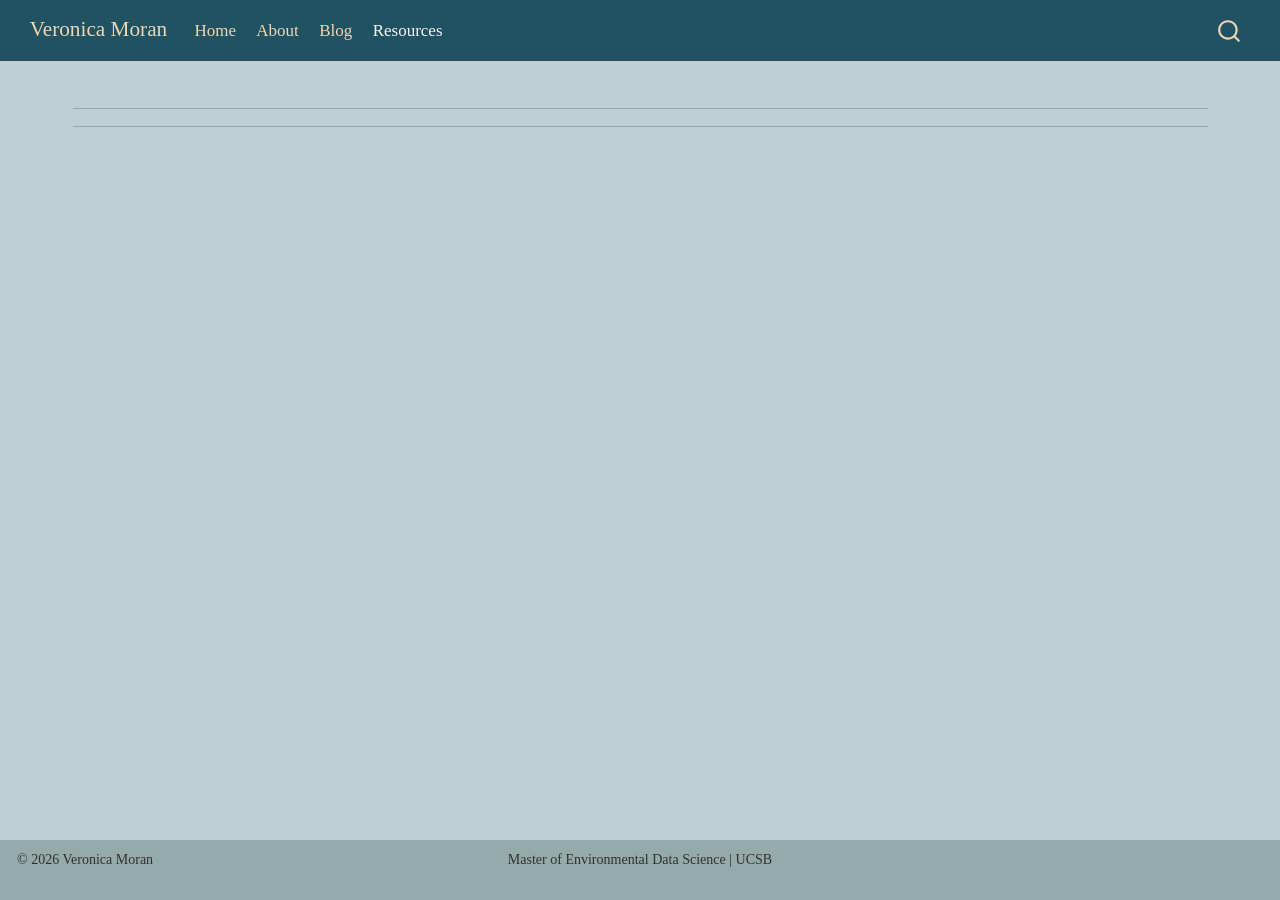
<file: docs/resources.html>
<!DOCTYPE html>
<html xmlns="http://www.w3.org/1999/xhtml" lang="en" xml:lang="en"><head>

<meta charset="utf-8">
<meta name="generator" content="quarto-1.10.19">

<meta name="viewport" content="width=device-width, initial-scale=1.0, user-scalable=yes">


<title>resources – Veronica Moran</title>
<style>
/* Default styles provided by pandoc.
** See https://pandoc.org/MANUAL.html#variables-for-html for config info.
*/
span.smallcaps{font-variant: small-caps;}
div.columns{display: flex; gap: 1.5em;}
div.column{flex: auto;}
@media screen {
div.columns{gap: min(4vw, 1.5em);}
div.column{overflow-x: auto;}
}
div.hanging-indent{margin-left: 1.5em; text-indent: -1.5em;}
ul.task-list{list-style: none;}
ul.task-list li input[type="checkbox"] {
  width: 0.8em;
  margin: 0 0.8em 0.2em -1em; /* quarto-specific, see https://github.com/quarto-dev/quarto-cli/issues/4556 */ 
  vertical-align: middle;
}
</style>


<script src="site_libs/quarto-nav/quarto-nav.js"></script>
<script src="site_libs/quarto-nav/headroom.min.js"></script>
<script src="site_libs/clipboard/clipboard.min.js"></script>
<script src="site_libs/quarto-search/autocomplete.umd.js"></script>
<script src="site_libs/quarto-search/fuse.min.js"></script>
<script src="site_libs/quarto-search/quarto-search.js"></script>
<meta name="quarto:offset" content="./">
<script src="site_libs/quarto-html/quarto.js" type="module"></script>
<script src="site_libs/quarto-html/tabsets/tabsets.js" type="module"></script>
<script src="site_libs/quarto-html/popper.min.js"></script>
<script src="site_libs/quarto-html/tippy.umd.min.js"></script>
<script src="site_libs/quarto-html/anchor.min.js"></script>
<link href="site_libs/quarto-html/tippy.css" rel="stylesheet">
<link href="site_libs/quarto-html/quarto-syntax-highlighting-bf27225e3a48a9273f3daa8f8e829971.css" rel="stylesheet" id="quarto-text-highlighting-styles">
<script src="site_libs/bootstrap/bootstrap.min.js"></script>
<link href="site_libs/bootstrap/bootstrap-icons.css" rel="stylesheet">
<link href="site_libs/bootstrap/bootstrap-0b3ce095082295a3282e0a45d4f24c90.min.css" rel="stylesheet" append-hash="true" id="quarto-bootstrap" data-mode="light">
<script id="quarto-search-options" type="application/json">{
  "location": "navbar",
  "copy-button": false,
  "collapse-after": 3,
  "panel-placement": "end",
  "type": "overlay",
  "limit": 50,
  "keyboard-shortcut": [
    "f",
    "/",
    "s"
  ],
  "show-item-context": false,
  "language": {
    "search-no-results-text": "No results",
    "search-matching-documents-text": "matching documents",
    "search-copy-link-title": "Copy link to search",
    "search-hide-matches-text": "Hide additional matches",
    "search-more-match-text": "more match in this document",
    "search-more-matches-text": "more matches in this document",
    "search-clear-button-title": "Clear",
    "search-text-placeholder": "",
    "search-detached-cancel-button-title": "Cancel",
    "search-submit-button-title": "Submit",
    "search-label": "Search"
  }
}</script>


</head>

<body class="nav-fixed quarto-light">

<div id="quarto-search-results"></div>
  <header id="quarto-header" class="headroom fixed-top">
    <nav class="navbar navbar-expand-lg " data-bs-theme="dark">
      <div class="navbar-container container-fluid">
      <div class="navbar-brand-container mx-auto">
    <a class="navbar-brand" href="./index.html">
    <span class="navbar-title">Veronica Moran</span>
    </a>
  </div>
            <div id="quarto-search" class="" title="Search"></div>
          <button class="navbar-toggler" type="button" data-bs-toggle="collapse" data-bs-target="#navbarCollapse" aria-controls="navbarCollapse" role="menu" aria-expanded="false" aria-label="Toggle navigation" onclick="if (window.quartoToggleHeadroom) { window.quartoToggleHeadroom(); }">
  <span class="navbar-toggler-icon"></span>
</button>
          <div class="collapse navbar-collapse" id="navbarCollapse">
            <ul class="navbar-nav navbar-nav-scroll me-auto">
  <li class="nav-item">
    <a class="nav-link" href="./index.html"> 
<span class="menu-text">Home</span></a>
  </li>  
  <li class="nav-item">
    <a class="nav-link" href="./about.html"> 
<span class="menu-text">About</span></a>
  </li>  
  <li class="nav-item">
    <a class="nav-link" href="./posts.html"> 
<span class="menu-text">Blog</span></a>
  </li>  
  <li class="nav-item">
    <a class="nav-link active" href="./resources.html" aria-current="page"> 
<span class="menu-text">Resources</span></a>
  </li>  
</ul>
          </div> <!-- /navcollapse -->
            <div class="quarto-navbar-tools">
</div>
      </div> <!-- /container-fluid -->
    </nav>
</header>
<!-- content -->
<div id="quarto-content" class="quarto-container page-columns page-rows-contents page-layout-full page-navbar">
<!-- sidebar -->
<!-- margin-sidebar -->
    <div id="quarto-margin-sidebar" class="sidebar margin-sidebar zindex-bottom">
        
    </div>
<!-- main -->
<main class="content column-page" id="quarto-document-content"><header id="title-block-header" class="quarto-title-block"></header>




<hr>
<hr>



</main> <!-- /main -->
<script id="quarto-html-after-body" type="application/javascript">
  window.document.addEventListener("DOMContentLoaded", function (event) {
    const icon = "";
    const anchorJS = new window.AnchorJS();
    anchorJS.options = {
      placement: 'right',
      icon: icon
    };
    anchorJS.add('.anchored');
    const isCodeAnnotation = (el) => {
      for (const clz of el.classList) {
        if (clz.startsWith('code-annotation-')) {                     
          return true;
        }
      }
      return false;
    }
    const onCopySuccess = function(e) {
      // button target
      const button = e.trigger;
      // don't keep focus
      button.blur();
      // flash "checked"
      button.classList.add('code-copy-button-checked');
      var currentTitle = button.getAttribute("title");
      button.setAttribute("title", "Copied!");
      let tooltip;
      if (window.bootstrap) {
        button.setAttribute("data-bs-toggle", "tooltip");
        button.setAttribute("data-bs-placement", "left");
        button.setAttribute("data-bs-title", "Copied!");
        tooltip = new bootstrap.Tooltip(button, 
          { trigger: "manual", 
            customClass: "code-copy-button-tooltip",
            offset: [0, -8]});
        tooltip.show();    
      }
      setTimeout(function() {
        if (tooltip) {
          tooltip.hide();
          button.removeAttribute("data-bs-title");
          button.removeAttribute("data-bs-toggle");
          button.removeAttribute("data-bs-placement");
        }
        button.setAttribute("title", currentTitle);
        button.classList.remove('code-copy-button-checked');
      }, 1000);
      // clear code selection
      e.clearSelection();
    }
    const getTextToCopy = function(trigger) {
      const outerScaffold = trigger.parentElement.cloneNode(true);
      const codeEl = outerScaffold.querySelector('code');
      for (const childEl of codeEl.children) {
        if (isCodeAnnotation(childEl)) {
          childEl.remove();
        }
      }
      return codeEl.innerText;
    }
    const clipboard = new window.ClipboardJS('.code-copy-button:not([data-in-quarto-modal])', {
      text: getTextToCopy
    });
    clipboard.on('success', onCopySuccess);
    if (window.document.getElementById('quarto-embedded-source-code-modal')) {
      const clipboardModal = new window.ClipboardJS('.code-copy-button[data-in-quarto-modal]', {
        text: getTextToCopy,
        container: window.document.getElementById('quarto-embedded-source-code-modal')
      });
      clipboardModal.on('success', onCopySuccess);
    }
      var localhostRegex = new RegExp(/^(?:http|https):\/\/localhost\:?[0-9]*\//);
      var mailtoRegex = new RegExp(/^mailto:/);
        var filterRegex = new RegExp('/' + window.location.host + '/');
      var isInternal = (href) => {
          return filterRegex.test(href) || localhostRegex.test(href) || mailtoRegex.test(href);
      }
      // Inspect non-navigation links and adorn them if external
     var links = window.document.querySelectorAll('a[href]:not(.nav-link):not(.navbar-brand):not(.toc-action):not(.sidebar-link):not(.sidebar-item-toggle):not(.pagination-link):not(.no-external):not([aria-hidden]):not(.dropdown-item):not(.quarto-navigation-tool):not(.about-link)');
      for (var i=0; i<links.length; i++) {
        const link = links[i];
        if (!isInternal(link.href)) {
          // undo the damage that might have been done by quarto-nav.js in the case of
          // links that we want to consider external
          if (link.dataset.originalHref !== undefined) {
            link.href = link.dataset.originalHref;
          }
        }
      }
    function tippyHover(el, contentFn, onTriggerFn, onUntriggerFn) {
      const config = {
        allowHTML: true,
        maxWidth: 500,
        delay: 100,
        arrow: false,
        appendTo: function(el) {
            return el.parentElement;
        },
        interactive: true,
        interactiveBorder: 10,
        theme: 'quarto',
        placement: 'bottom-start',
      };
      if (contentFn) {
        config.content = contentFn;
      }
      if (onTriggerFn) {
        config.onTrigger = onTriggerFn;
      }
      if (onUntriggerFn) {
        config.onUntrigger = onUntriggerFn;
      }
      window.tippy(el, config); 
    }
    const noterefs = window.document.querySelectorAll('a[role="doc-noteref"]');
    for (var i=0; i<noterefs.length; i++) {
      const ref = noterefs[i];
      tippyHover(ref, function() {
        // use id or data attribute instead here
        let href = ref.getAttribute('data-footnote-href') || ref.getAttribute('href');
        try { href = new URL(href).hash; } catch {}
        const id = href.replace(/^#\/?/, "");
        const note = window.document.getElementById(id);
        if (note) {
          return note.innerHTML;
        } else {
          return "";
        }
      });
    }
    const xrefs = window.document.querySelectorAll('a.quarto-xref');
    const processXRef = (id, note) => {
      // Strip column container classes
      const stripColumnClz = (el) => {
        el.classList.remove("page-full", "page-columns");
        if (el.children) {
          for (const child of el.children) {
            stripColumnClz(child);
          }
        }
      }
      stripColumnClz(note)
      if (id === null || id.startsWith('sec-')) {
        // Special case sections, only their first couple elements
        const container = document.createElement("div");
        if (note.children && note.children.length > 2) {
          container.appendChild(note.children[0].cloneNode(true));
          for (let i = 1; i < note.children.length; i++) {
            const child = note.children[i];
            if (child.tagName === "P" && child.innerText === "") {
              continue;
            } else {
              container.appendChild(child.cloneNode(true));
              break;
            }
          }
          if (window.Quarto?.typesetMath) {
            window.Quarto.typesetMath(container);
          }
          return container.innerHTML
        } else {
          if (window.Quarto?.typesetMath) {
            window.Quarto.typesetMath(note);
          }
          return note.innerHTML;
        }
      } else {
        // Remove any anchor links if they are present
        const anchorLink = note.querySelector('a.anchorjs-link');
        if (anchorLink) {
          anchorLink.remove();
        }
        if (window.Quarto?.typesetMath) {
          window.Quarto.typesetMath(note);
        }
        if (note.classList.contains("callout")) {
          return note.outerHTML;
        } else {
          return note.innerHTML;
        }
      }
    }
    for (var i=0; i<xrefs.length; i++) {
      const xref = xrefs[i];
      tippyHover(xref, undefined, function(instance) {
        instance.disable();
        let url = xref.getAttribute('href');
        let hash = undefined; 
        if (url.startsWith('#')) {
          hash = url;
        } else {
          try { hash = new URL(url).hash; } catch {}
        }
        if (hash) {
          const id = hash.replace(/^#\/?/, "");
          const note = window.document.getElementById(id);
          if (note !== null) {
            try {
              const html = processXRef(id, note.cloneNode(true));
              instance.setContent(html);
            } finally {
              instance.enable();
              instance.show();
            }
          } else {
            // See if we can fetch this
            fetch(url.split('#')[0])
            .then(res => res.text())
            .then(html => {
              const parser = new DOMParser();
              const htmlDoc = parser.parseFromString(html, "text/html");
              const note = htmlDoc.getElementById(id);
              if (note !== null) {
                const html = processXRef(id, note);
                instance.setContent(html);
              } 
            }).finally(() => {
              instance.enable();
              instance.show();
            });
          }
        } else {
          // See if we can fetch a full url (with no hash to target)
          // This is a special case and we should probably do some content thinning / targeting
          fetch(url)
          .then(res => res.text())
          .then(html => {
            const parser = new DOMParser();
            const htmlDoc = parser.parseFromString(html, "text/html");
            const note = htmlDoc.querySelector('main.content');
            if (note !== null) {
              // This should only happen for chapter cross references
              // (since there is no id in the URL)
              // remove the first header
              if (note.children.length > 0 && note.children[0].tagName === "HEADER") {
                note.children[0].remove();
              }
              const html = processXRef(null, note);
              instance.setContent(html);
            } 
          }).finally(() => {
            instance.enable();
            instance.show();
          });
        }
      }, function(instance) {
      });
    }
        let selectedAnnoteEl;
        const selectorForAnnotation = ( cell, annotation) => {
          let cellAttr = 'data-code-cell="' + cell + '"';
          let lineAttr = 'data-code-annotation="' +  annotation + '"';
          const selector = 'span[' + cellAttr + '][' + lineAttr + ']';
          return selector;
        }
        const selectCodeLines = (annoteEl) => {
          const doc = window.document;
          const targetCell = annoteEl.getAttribute("data-target-cell");
          const targetAnnotation = annoteEl.getAttribute("data-target-annotation");
          const annoteSpan = window.document.querySelector(selectorForAnnotation(targetCell, targetAnnotation));
          const lines = annoteSpan.getAttribute("data-code-lines").split(",");
          const lineIds = lines.map((line) => {
            return targetCell + "-" + line;
          })
          let top = null;
          let height = null;
          let parent = null;
          if (lineIds.length > 0) {
              //compute the position of the single el (top and bottom and make a div)
              const el = window.document.getElementById(lineIds[0]);
              top = el.offsetTop;
              height = el.offsetHeight;
              parent = el.parentElement.parentElement;
            if (lineIds.length > 1) {
              const lastEl = window.document.getElementById(lineIds[lineIds.length - 1]);
              const bottom = lastEl.offsetTop + lastEl.offsetHeight;
              height = bottom - top;
            }
            if (top !== null && height !== null && parent !== null) {
              // cook up a div (if necessary) and position it 
              let div = window.document.getElementById("code-annotation-line-highlight");
              if (div === null) {
                div = window.document.createElement("div");
                div.setAttribute("id", "code-annotation-line-highlight");
                div.style.position = 'absolute';
                parent.appendChild(div);
              }
              div.style.top = top - 2 + "px";
              div.style.height = height + 4 + "px";
              div.style.left = 0;
              let gutterDiv = window.document.getElementById("code-annotation-line-highlight-gutter");
              if (gutterDiv === null) {
                gutterDiv = window.document.createElement("div");
                gutterDiv.setAttribute("id", "code-annotation-line-highlight-gutter");
                gutterDiv.style.position = 'absolute';
                const codeCell = window.document.getElementById(targetCell);
                const gutter = codeCell.querySelector('.code-annotation-gutter');
                gutter.appendChild(gutterDiv);
              }
              gutterDiv.style.top = top - 2 + "px";
              gutterDiv.style.height = height + 4 + "px";
            }
            selectedAnnoteEl = annoteEl;
          }
        };
        const unselectCodeLines = () => {
          const elementsIds = ["code-annotation-line-highlight", "code-annotation-line-highlight-gutter"];
          elementsIds.forEach((elId) => {
            const div = window.document.getElementById(elId);
            if (div) {
              div.remove();
            }
          });
          selectedAnnoteEl = undefined;
        };
          // Handle positioning of the toggle
      window.addEventListener(
        "resize",
        throttle(() => {
          elRect = undefined;
          if (selectedAnnoteEl) {
            selectCodeLines(selectedAnnoteEl);
          }
        }, 10)
      );
      function throttle(fn, ms) {
      let throttle = false;
      let timer;
        return (...args) => {
          if(!throttle) { // first call gets through
              fn.apply(this, args);
              throttle = true;
          } else { // all the others get throttled
              if(timer) clearTimeout(timer); // cancel #2
              timer = setTimeout(() => {
                fn.apply(this, args);
                timer = throttle = false;
              }, ms);
          }
        };
      }
        // Attach click handler to the DT
        const annoteDls = window.document.querySelectorAll('dt[data-target-cell]');
        for (const annoteDlNode of annoteDls) {
          annoteDlNode.addEventListener('click', (event) => {
            const clickedEl = event.target;
            if (clickedEl !== selectedAnnoteEl) {
              unselectCodeLines();
              const activeEl = window.document.querySelector('dt[data-target-cell].code-annotation-active');
              if (activeEl) {
                activeEl.classList.remove('code-annotation-active');
              }
              selectCodeLines(clickedEl);
              clickedEl.classList.add('code-annotation-active');
            } else {
              // Unselect the line
              unselectCodeLines();
              clickedEl.classList.remove('code-annotation-active');
            }
          });
        }
    const findCites = (el) => {
      const parentEl = el.parentElement;
      if (parentEl) {
        const cites = parentEl.dataset.cites;
        if (cites) {
          return {
            el,
            cites: cites.split(' ')
          };
        } else {
          return findCites(el.parentElement)
        }
      } else {
        return undefined;
      }
    };
    var bibliorefs = window.document.querySelectorAll('a[role="doc-biblioref"]');
    for (var i=0; i<bibliorefs.length; i++) {
      const ref = bibliorefs[i];
      const citeInfo = findCites(ref);
      if (citeInfo) {
        tippyHover(citeInfo.el, function() {
          var popup = window.document.createElement('div');
          citeInfo.cites.forEach(function(cite) {
            var citeDiv = window.document.createElement('div');
            citeDiv.classList.add('hanging-indent');
            citeDiv.classList.add('csl-entry');
            var biblioDiv = window.document.getElementById('ref-' + cite);
            if (biblioDiv) {
              citeDiv.innerHTML = biblioDiv.innerHTML;
            }
            popup.appendChild(citeDiv);
          });
          return popup.innerHTML;
        });
      }
    }
  });
  </script>
</div> <!-- /content -->
<footer class="footer">
  <div class="nav-footer">
    <div class="nav-footer-left">
<p>© 2026 Veronica Moran</p>
</div>   
    <div class="nav-footer-center">
<p>Master of Environmental Data Science | UCSB</p>
</div>
    <div class="nav-footer-right">
      &nbsp;
    </div>
  </div>
</footer>




</body></html>
</file>
<file: docs/site_libs/quarto-html/tippy.css>
.tippy-box[data-animation=fade][data-state=hidden]{opacity:0}[data-tippy-root]{max-width:calc(100vw - 10px)}.tippy-box{position:relative;background-color:#333;color:#fff;border-radius:4px;font-size:14px;line-height:1.4;white-space:normal;outline:0;transition-property:transform,visibility,opacity}.tippy-box[data-placement^=top]>.tippy-arrow{bottom:0}.tippy-box[data-placement^=top]>.tippy-arrow:before{bottom:-7px;left:0;border-width:8px 8px 0;border-top-color:initial;transform-origin:center top}.tippy-box[data-placement^=bottom]>.tippy-arrow{top:0}.tippy-box[data-placement^=bottom]>.tippy-arrow:before{top:-7px;left:0;border-width:0 8px 8px;border-bottom-color:initial;transform-origin:center bottom}.tippy-box[data-placement^=left]>.tippy-arrow{right:0}.tippy-box[data-placement^=left]>.tippy-arrow:before{border-width:8px 0 8px 8px;border-left-color:initial;right:-7px;transform-origin:center left}.tippy-box[data-placement^=right]>.tippy-arrow{left:0}.tippy-box[data-placement^=right]>.tippy-arrow:before{left:-7px;border-width:8px 8px 8px 0;border-right-color:initial;transform-origin:center right}.tippy-box[data-inertia][data-state=visible]{transition-timing-function:cubic-bezier(.54,1.5,.38,1.11)}.tippy-arrow{width:16px;height:16px;color:#333}.tippy-arrow:before{content:"";position:absolute;border-color:transparent;border-style:solid}.tippy-content{position:relative;padding:5px 9px;z-index:1}
</file>
<file: docs/site_libs/quarto-html/quarto-syntax-highlighting-bf27225e3a48a9273f3daa8f8e829971.css>
/* quarto syntax highlight colors */
:root {
  --quarto-hl-ot-color: #003B4F;
  --quarto-hl-at-color: #657422;
  --quarto-hl-ss-color: #20794D;
  --quarto-hl-an-color: #5E5E5E;
  --quarto-hl-fu-color: #4758AB;
  --quarto-hl-st-color: #20794D;
  --quarto-hl-cf-color: #003B4F;
  --quarto-hl-op-color: #5E5E5E;
  --quarto-hl-er-color: #AD0000;
  --quarto-hl-bn-color: #AD0000;
  --quarto-hl-al-color: #AD0000;
  --quarto-hl-va-color: #111111;
  --quarto-hl-bu-color: inherit;
  --quarto-hl-ex-color: inherit;
  --quarto-hl-pp-color: #AD0000;
  --quarto-hl-in-color: #5E5E5E;
  --quarto-hl-vs-color: #20794D;
  --quarto-hl-wa-color: #5E5E5E;
  --quarto-hl-do-color: #5E5E5E;
  --quarto-hl-im-color: #00769E;
  --quarto-hl-ch-color: #20794D;
  --quarto-hl-dt-color: #AD0000;
  --quarto-hl-fl-color: #AD0000;
  --quarto-hl-co-color: #5E5E5E;
  --quarto-hl-cv-color: #5E5E5E;
  --quarto-hl-cn-color: #8f5902;
  --quarto-hl-sc-color: #5E5E5E;
  --quarto-hl-dv-color: #AD0000;
  --quarto-hl-kw-color: #003B4F;
}

/* other quarto variables */
:root {
  --quarto-font-monospace: SFMono-Regular, Menlo, Monaco, Consolas, "Liberation Mono", "Courier New", monospace;
}

/* syntax highlight based on Pandoc's rules */
pre > code.sourceCode > span {
  color: #003B4F;
}

code.sourceCode > span {
  color: #003B4F;
}

div.sourceCode,
div.sourceCode pre.sourceCode {
  color: #003B4F;
}

/* Normal */
code span {
  color: #003B4F;
}

/* Alert */
code span.al {
  color: #AD0000;
  font-style: inherit;
}

/* Annotation */
code span.an {
  color: #5E5E5E;
  font-style: inherit;
}

/* Attribute */
code span.at {
  color: #657422;
  font-style: inherit;
}

/* BaseN */
code span.bn {
  color: #AD0000;
  font-style: inherit;
}

/* BuiltIn */
code span.bu {
  font-style: inherit;
}

/* ControlFlow */
code span.cf {
  color: #003B4F;
  font-weight: bold;
  font-style: inherit;
}

/* Char */
code span.ch {
  color: #20794D;
  font-style: inherit;
}

/* Constant */
code span.cn {
  color: #8f5902;
  font-style: inherit;
}

/* Comment */
code span.co {
  color: #5E5E5E;
  font-style: inherit;
}

/* CommentVar */
code span.cv {
  color: #5E5E5E;
  font-style: italic;
}

/* Documentation */
code span.do {
  color: #5E5E5E;
  font-style: italic;
}

/* DataType */
code span.dt {
  color: #AD0000;
  font-style: inherit;
}

/* DecVal */
code span.dv {
  color: #AD0000;
  font-style: inherit;
}

/* Error */
code span.er {
  color: #AD0000;
  font-style: inherit;
}

/* Extension */
code span.ex {
  font-style: inherit;
}

/* Float */
code span.fl {
  color: #AD0000;
  font-style: inherit;
}

/* Function */
code span.fu {
  color: #4758AB;
  font-style: inherit;
}

/* Import */
code span.im {
  color: #00769E;
  font-style: inherit;
}

/* Information */
code span.in {
  color: #5E5E5E;
  font-style: inherit;
}

/* Keyword */
code span.kw {
  color: #003B4F;
  font-weight: bold;
  font-style: inherit;
}

/* Operator */
code span.op {
  color: #5E5E5E;
  font-style: inherit;
}

/* Other */
code span.ot {
  color: #003B4F;
  font-style: inherit;
}

/* Preprocessor */
code span.pp {
  color: #AD0000;
  font-style: inherit;
}

/* SpecialChar */
code span.sc {
  color: #5E5E5E;
  font-style: inherit;
}

/* SpecialString */
code span.ss {
  color: #20794D;
  font-style: inherit;
}

/* String */
code span.st {
  color: #20794D;
  font-style: inherit;
}

/* Variable */
code span.va {
  color: #111111;
  font-style: inherit;
}

/* VerbatimString */
code span.vs {
  color: #20794D;
  font-style: inherit;
}

/* Warning */
code span.wa {
  color: #5E5E5E;
  font-style: italic;
}

.prevent-inlining {
  content: "</";
}

/*# sourceMappingURL=8be38f48d34c45af72792cbd699585e7.css.map */
</file>
